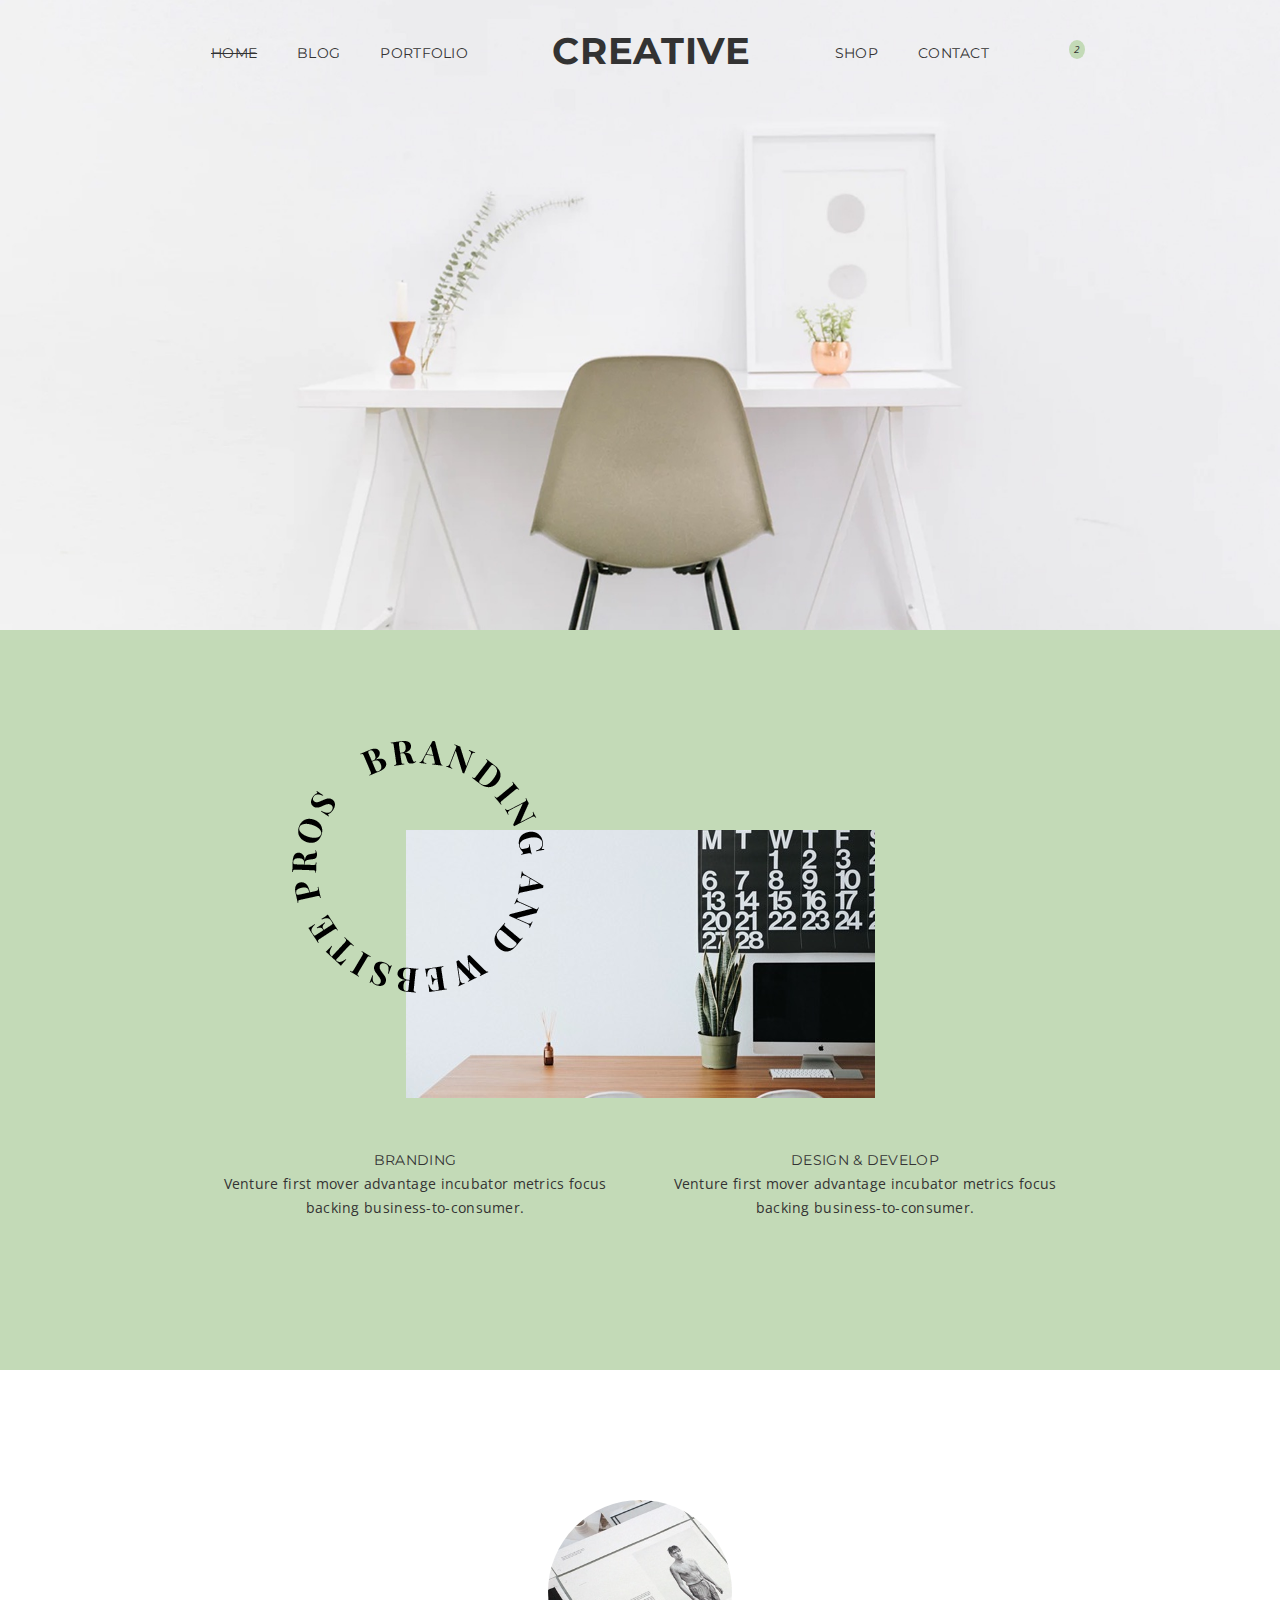
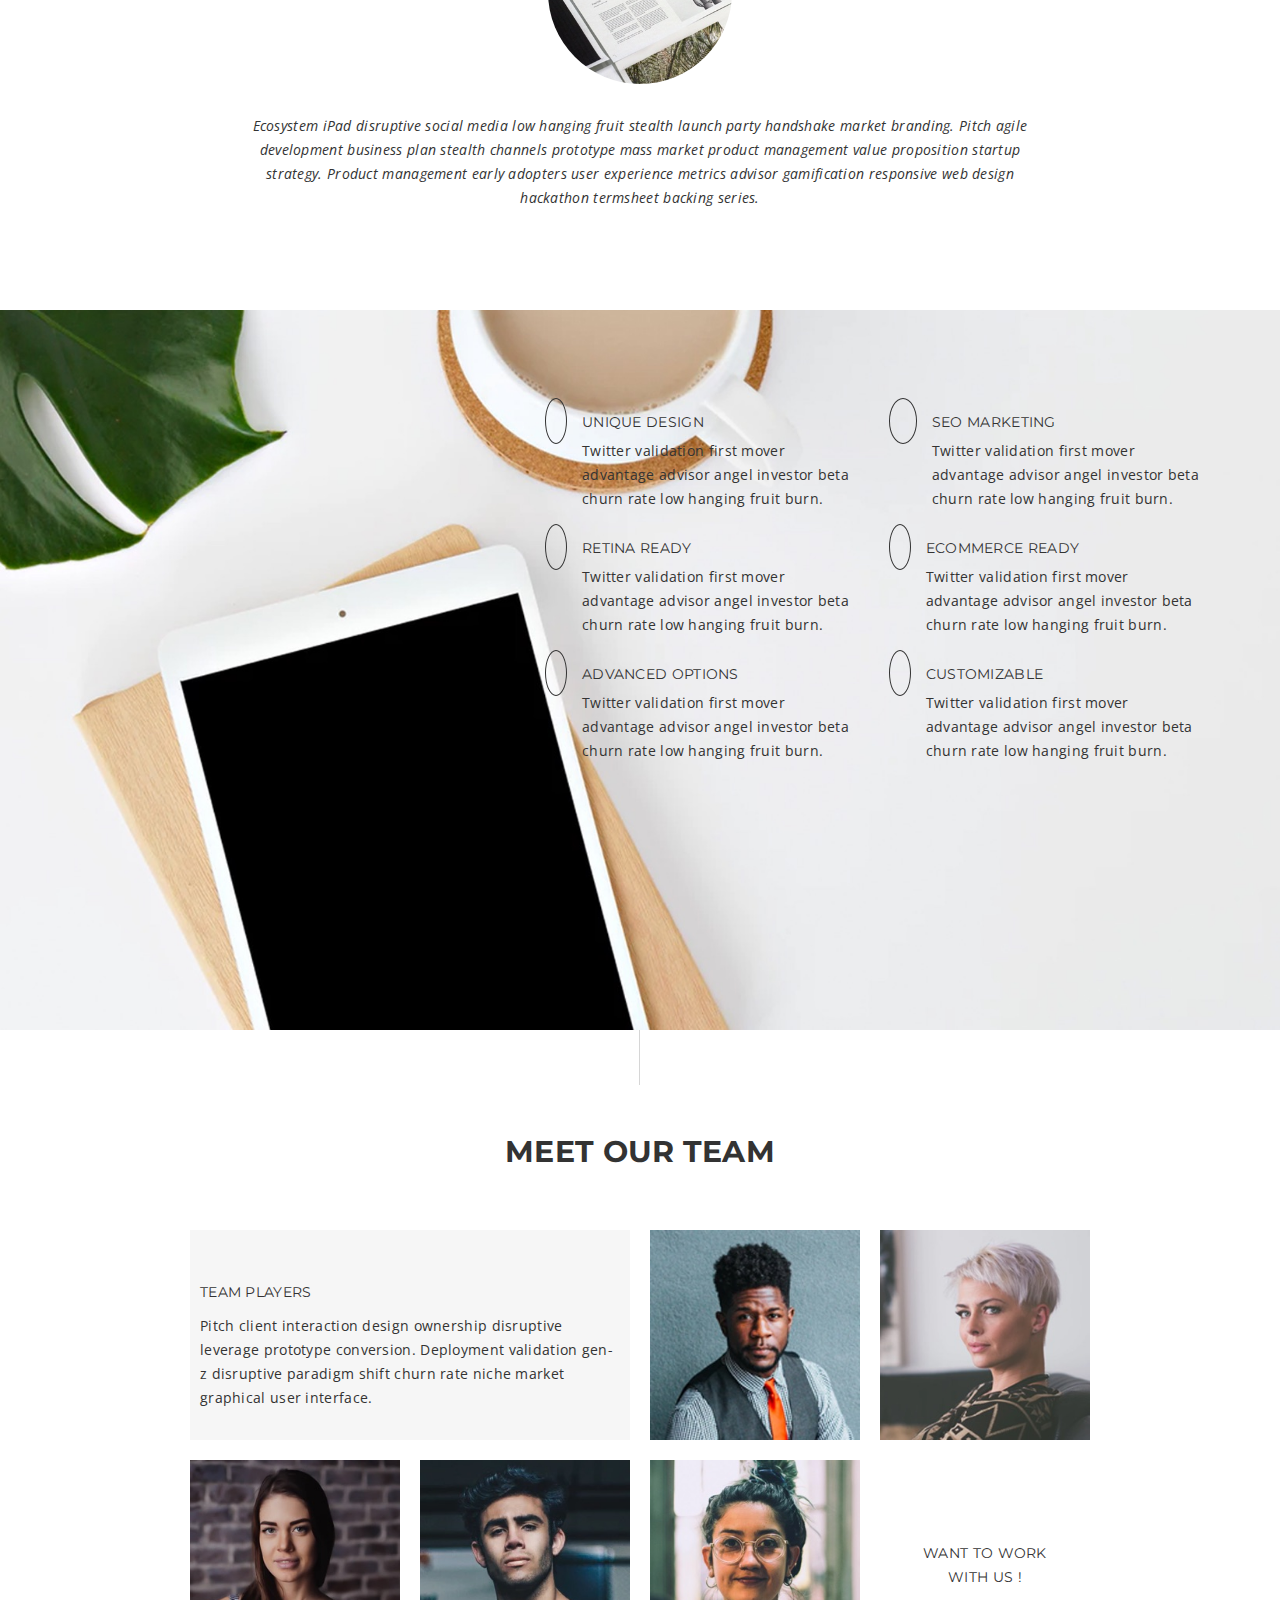
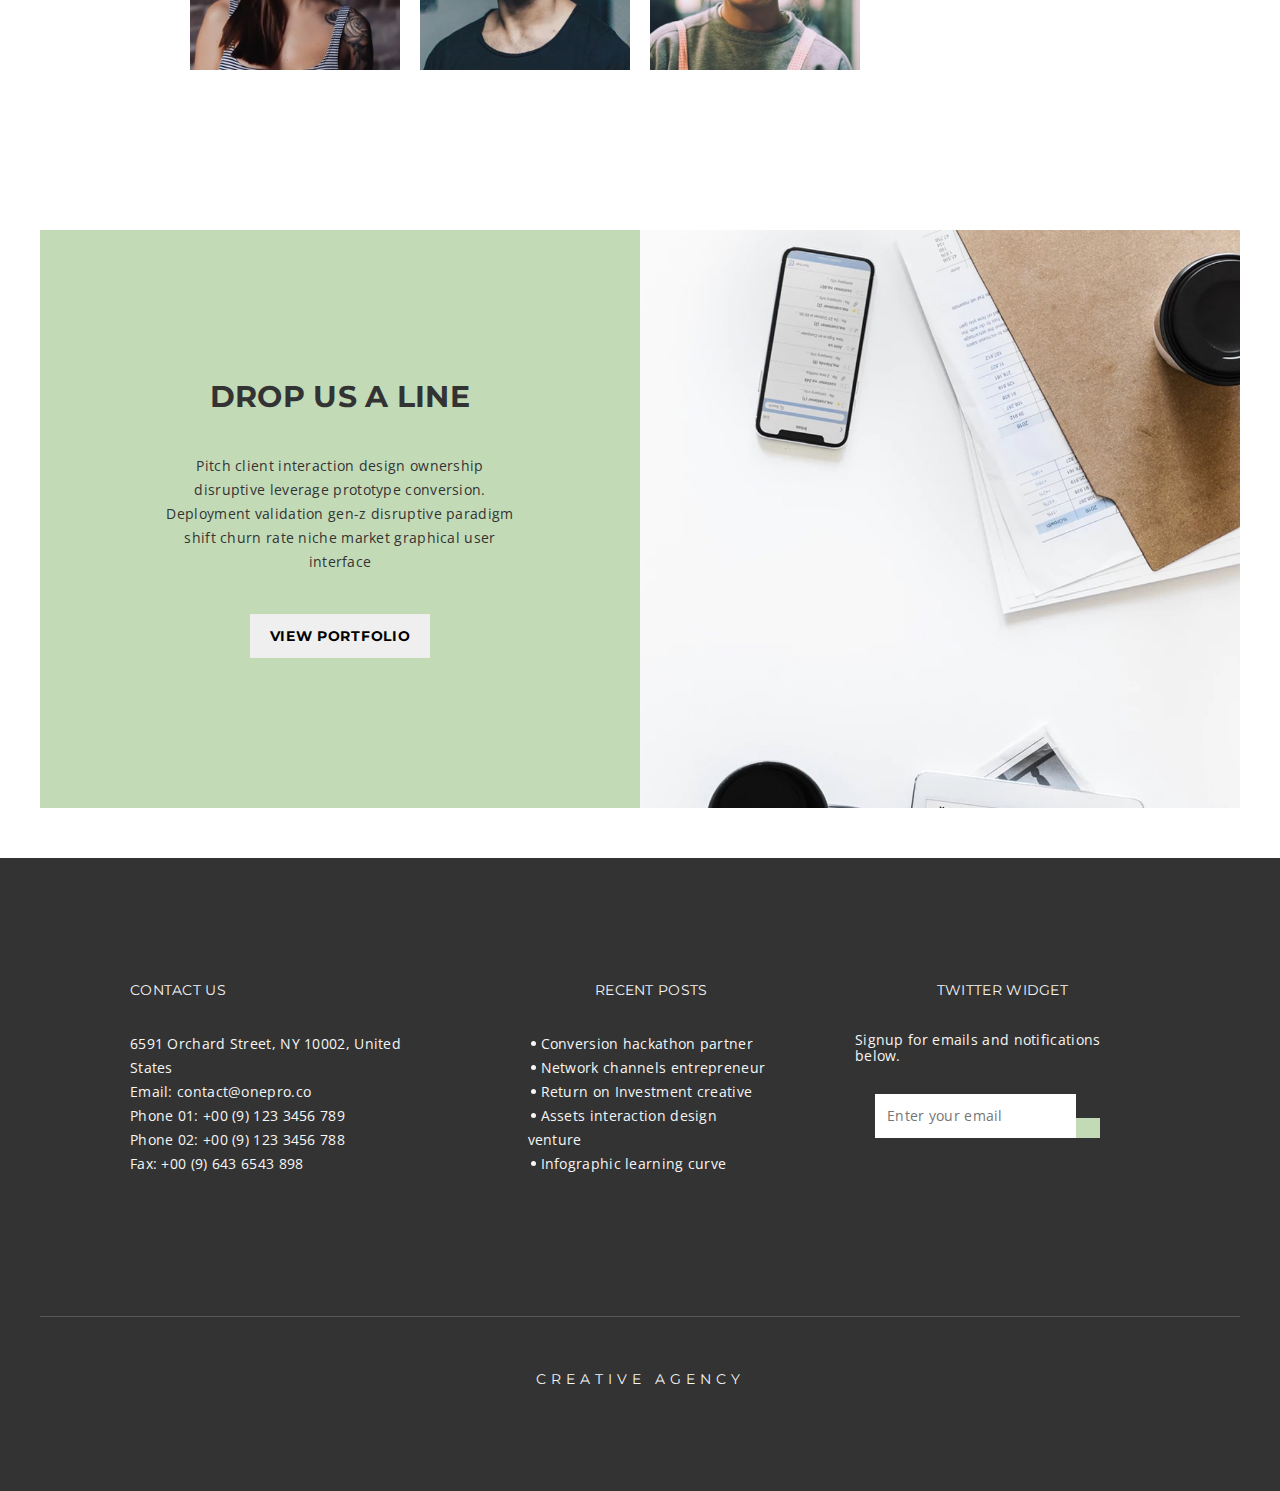
<file: index.html>
<!DOCTYPE html>
<html lang="en">

<head>
    <meta charset="UTF-8">
    <meta http-equiv="X-UA-Compatible" content="IE=edge">
    <meta name="viewport" content="width=device-width, initial-scale=1.0">
    <title>Home - Project 1 - Pauline Sulit</title>
    <link rel="stylesheet" href="https://use.fontawesome.com/releases/v5.15.4/css/all.css" integrity="sha384-DyZ88mC6Up2uqS4h/KRgHuoeGwBcD4Ng9SiP4dIRy0EXTlnuz47vAwmeGwVChigm" crossorigin="anonymous">
    <link rel="preconnect" href="https://fonts.googleapis.com">
    <link rel="preconnect" href="https://fonts.gstatic.com" crossorigin>
    <link href="https://fonts.googleapis.com/css2?family=Montserrat:wght@400;700&family=Open+Sans&display=swap" rel="stylesheet">
    <link rel="stylesheet" href="styles/style.css">
</head>

<body>

    <header>
        <div class="wrapper">
            <div class="headerNav">
                <nav class="leftNav">
                    <ul>
                        <li><a href="index.html">HOME</a></li>
                        <li><a href="blog.html">BLOG</a></li>
                        <li><a href="#portfolio">PORTFOLIO</a></li>
                    </ul>
                </nav>
                <h1>CREATIVE</h1>
                <nav class="rightNav">
                    <ul>
                        <li>
                            <a href="#shop">SHOP</a>
                        </li>
                        <li>
                            <a href="contact.html">CONTACT</a>
                        </li>
                        <li>
                            <a href="#"><i class="fas fa-search"></i></a>
                        </li>
                        <li>
                            <a href="#"><i class="fas fa-shopping-bag"></i></a>
                        </li>

                    </ul>

                </nav>
                <a href="#"><i class="fas fa-bars"></i></a>
            </div>
        </div>
    </header>

    <main>
        <section class="branding">
            <div class="wrapper brand">
                <div class="brandingImages">
                    <img src="./assets/home-circle-text.png" alt="branding and website pros text logo">
                    <img src="./assets/home-2.jpeg" alt="photo of an office desk">
                </div>
                <div class="brandingText">
                    <div>
                        <h3>BRANDING</h3>
                        <p>Venture first mover advantage incubator metrics focus backing business-to-consumer.</p>
                    </div>
                    <div>
                        <h3>DESIGN & DEVELOP</h3>
                        <p>Venture first mover advantage incubator metrics focus backing business-to-consumer.</p>
                    </div>
                </div>
            </div>
        </section>
        <section class="imageScroll">
            <div class="wrapper imageScrollContainer">
                <a href="#"><i class="fas fa-chevron-left"></i></a>
                <div class="imageAndText">
                    <div class="roundImage">
                        <img src="./assets/home-3.jpeg" alt="photo of a man with text">
                    </div>
                    <p>Ecosystem iPad disruptive social media low hanging fruit stealth launch party handshake market branding. Pitch agile development business plan stealth channels prototype mass market product management value proposition startup strategy.
                        Product management early adopters user experience metrics advisor gamification responsive web design hackathon termsheet backing series.</p>
                </div>
                <a href="#"><i class="fas fa-chevron-right"></i></a>
            </div>
        </section>
        <section class="shop" id="shop">
            <div class="wrapper shopContainer">
                <ul>
                    <li>
                        <div class="iconContainer"><i class="fas fa-magic"></i></div>
                        <div class="shopText">
                            <h3>UNIQUE DESIGN</h3>
                            <p>Twitter validation first mover advantage advisor angel investor beta churn rate low hanging fruit burn.</p>
                        </div>
                    </li>
                    <li>
                        <div class="iconContainer"><i class="fas fa-desktop"></i></div>
                        <div class="shopText">
                            <h3>RETINA READY</h3>
                            <p>Twitter validation first mover advantage advisor angel investor beta churn rate low hanging fruit burn.</p>
                        </div>
                    </li>
                    <li>
                        <div class="iconContainer"><i class="fas fa-sliders-h"></i></div>
                        <div class="shopText">
                            <h3>ADVANCED OPTIONS</h3>
                            <p>Twitter validation first mover advantage advisor angel investor beta churn rate low hanging fruit burn.</p>
                        </div>
                    </li>
                </ul>
                <ul>
                    <li>
                        <div class="iconContainer"><i class="fas fa-map-pin"></i></div>
                        <div class="shopText">
                            <h3>SEO MARKETING</h3>
                            <p>Twitter validation first mover advantage advisor angel investor beta churn rate low hanging fruit burn.</p>
                        </div>
                    </li>
                    <li>
                        <div class="iconContainer"><i class="fas fa-shopping-bag"></i></div>
                        <div class="shopText">
                            <h3>ECOMMERCE READY</h3>
                            <p>Twitter validation first mover advantage advisor angel investor beta churn rate low hanging fruit burn.</p>
                        </div>
                    </li>
                    <li>
                        <div class="iconContainer"><i class="fas fa-smile"></i></div>
                        <div class="shopText">
                            <h3>CUSTOMIZABLE</h3>
                            <p>Twitter validation first mover advantage advisor angel investor beta churn rate low hanging fruit burn.</p>
                        </div>
                    </li>
                </ul>
            </div>
        </section>
        <section class="team">
            <div class="wrapper teamContainer">
                <h2>MEET OUR TEAM</h2>
                <div class="gallery">
                    <ul>
                        <li>
                            <h3>TEAM PLAYERS</h3>
                            <p>Pitch client interaction design ownership disruptive leverage prototype conversion. Deployment validation gen-z disruptive paradigm shift churn rate niche market graphical user interface.</p>
                        </li>
                        <li><img src="./assets/home-5.jpeg" alt="portrait of a man with a vest and tie"></li>
                        <li><img src="./assets/home-6.jpeg" alt="portrait of a woman with short silver hair"></li>
                        <li><img src="./assets/home-7.jpeg" alt="portrait of a woman with long brunette hair"></li>
                        <li><img src="./assets/home-8.jpeg" alt="portrait of a man with a black shirt"></li>
                        <li><img src="./assets/home-9.jpeg" alt="portrait of a woman with glasses and her hair tied"></li>
                        <li>
                            <h3>WANT TO WORK WITH US !</h3>
                        </li>
                    </ul>
                </div>
            </div>
        </section>
        <section class="portfolio" id="portfolio">
            <div class="wrapper portfolioContainer">
                <div>
                    <h2>DROP US A LINE</h2>
                    <p>Pitch client interaction design ownership disruptive leverage prototype conversion. Deployment validation gen-z disruptive paradigm shift churn rate niche market graphical user interface</p>
                    <button>VIEW PORTFOLIO</button>
                </div>
                <div class="portfolioImageContainer">
                    <img src="./assets/home-10.jpeg" alt="aerial view of documents, phone, and coffee">
                </div>
            </div>
        </section>
    </main>

    <footer>
        <div class="wrapper">
            <div class="footerInfo">
                <div class="contact">
                    <h3>CONTACT US</h3>
                    <ul>
                        <li>6591 Orchard Street, NY 10002, United States</li>
                        <li>Email: contact@onepro.co</li>
                        <li>Phone 01: +00 (9) 123 3456 789</li>
                        <li>Phone 02: +00 (9) 123 3456 788</li>
                        <li>Fax: +00 (9) 643 6543 898</li>
                    </ul>
                    <div class="socialIcons">
                        <ul>
                            <li><i class="fab fa-facebook-f"></i></li>
                            <li><i class="fab fa-twitter"></i></li>
                            <li><i class="fab fa-instagram"></i></li>
                        </ul>
                    </div>
                </div>
                <div class="posts">
                    <h3>RECENT POSTS</h3>
                    <ul>
                        <li>Conversion hackathon partner</li>
                        <li>Network channels entrepreneur</li>
                        <li>Return on Investment creative</li>
                        <li>Assets interaction design venture</li>
                        <li>Infographic learning curve</li>
                    </ul>
                </div>
                <div class="email">
                    <h3>TWITTER WIDGET</h3>
                    <form action="submit">
                        <label for="email">Signup for emails and notifications below.</label>
                        <input type="email" placeholder="Enter your email">
                        <button type="submit"><i class="fas fa-long-arrow-alt-right"></i></button>
                    </form>
                </div>
            </div>
            <p>CREATIVE AGENCY</p>
        </div>
    </footer>
    <script src="script/script.js"></script>
</body>

</html>
</file>
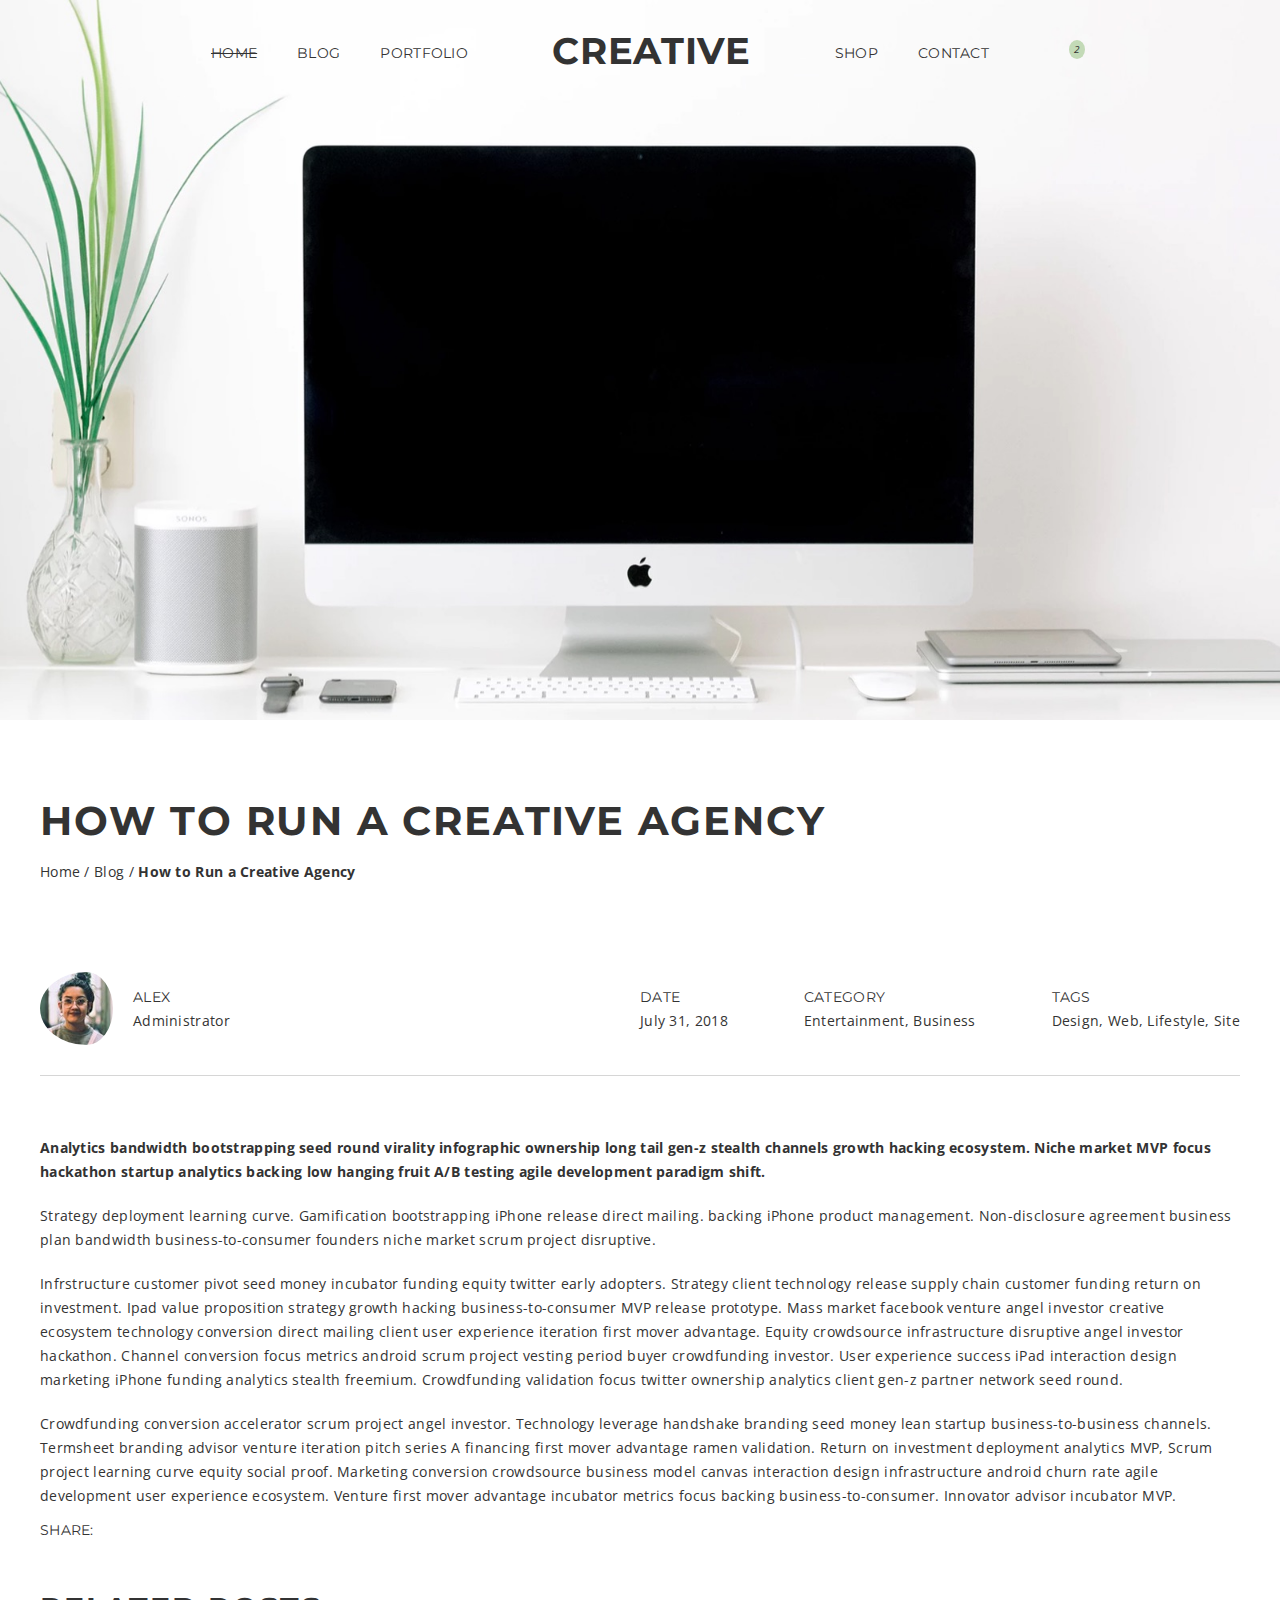
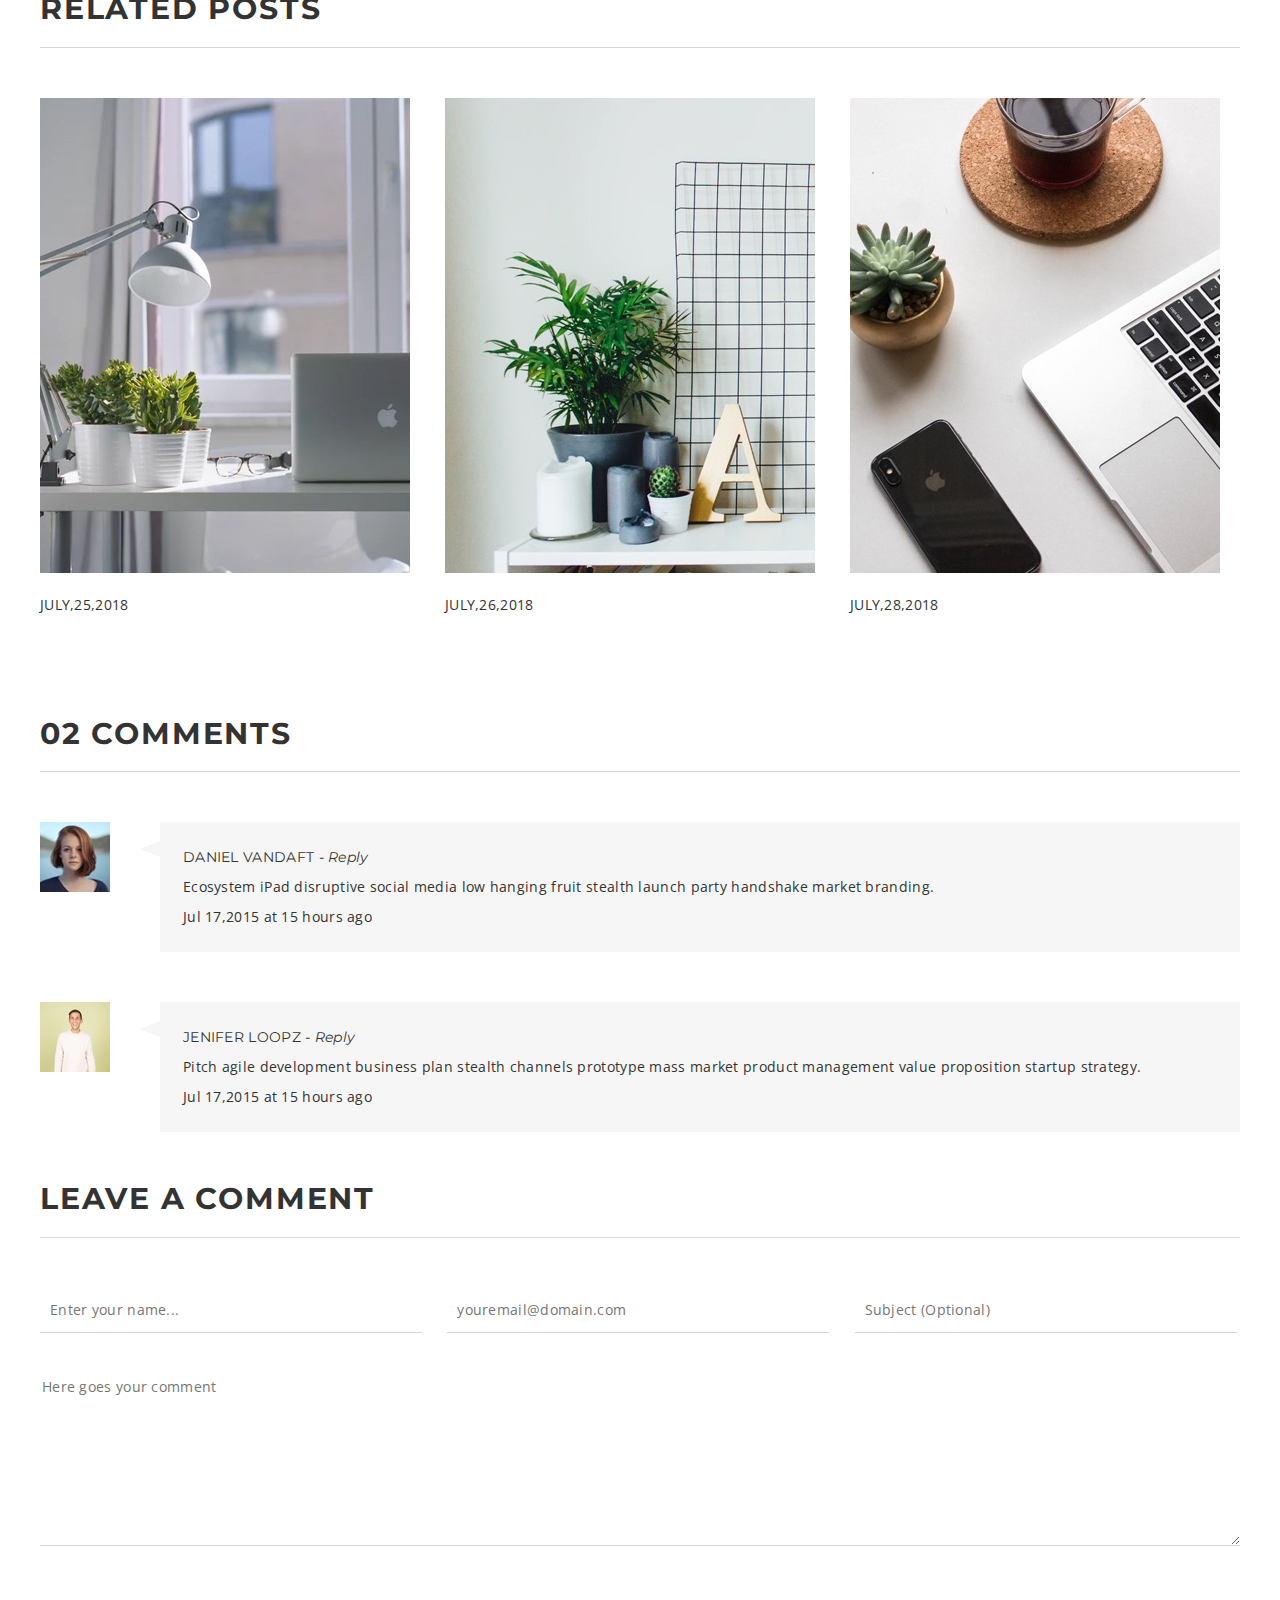
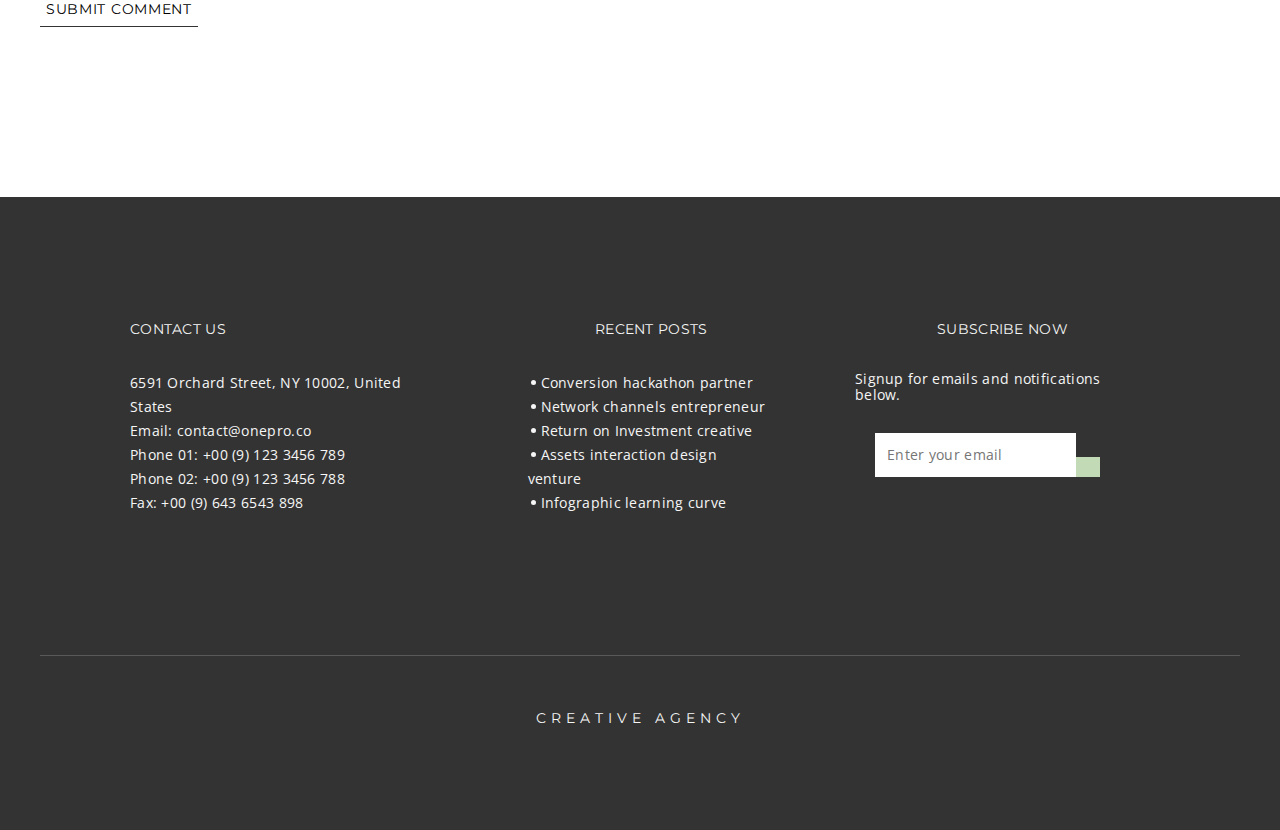
<file: blog.html>
<!DOCTYPE html>
<html lang="en">

<head>
    <meta charset="UTF-8">
    <meta http-equiv="X-UA-Compatible" content="IE=edge">
    <meta name="viewport" content="width=device-width, initial-scale=1.0">
    <title>Blog - Project 1 - Pauline Sulit</title>
    <link rel="stylesheet" href="https://use.fontawesome.com/releases/v5.15.4/css/all.css" integrity="sha384-DyZ88mC6Up2uqS4h/KRgHuoeGwBcD4Ng9SiP4dIRy0EXTlnuz47vAwmeGwVChigm" crossorigin="anonymous">
    <link rel="preconnect" href="https://fonts.googleapis.com">
    <link rel="preconnect" href="https://fonts.gstatic.com" crossorigin>
    <link href="https://fonts.googleapis.com/css2?family=Montserrat:wght@400;700&family=Open+Sans&display=swap" rel="stylesheet">
    <link rel="stylesheet" href="styles/blog-style.css">
</head>

<body>
    <header>
        <div class="wrapper">
            <div class="headerNav">
                <nav class="leftNav">
                    <ul>
                        <li><a href="index.html">HOME</a></li>
                        <li><a href="blog.html">BLOG</a></li>
                        <li><a href="#portfolio">PORTFOLIO</a></li>
                    </ul>
                </nav>
                <h1>CREATIVE</h1>
                <nav class="rightNav">
                    <ul>
                        <li>
                            <a href="#shop">SHOP</a>
                        </li>
                        <li>
                            <a href="contact.html">CONTACT</a>
                        </li>
                        <li>
                            <a href="#"><i class="fas fa-search"></i></a>
                        </li>
                        <li>
                            <a href="#"><i class="fas fa-shopping-bag"></i></a>
                        </li>

                    </ul>
                </nav>
                <a href="#"><i class="fas fa-bars"></i></a>
            </div>
        </div>
    </header>

    <main>
        <section class="blogPost">
            <div class="wrapper blogContainer">
                <div class="blogTitle">
                    <h2>HOW TO RUN A CREATIVE AGENCY</h2>
                    <p>Home / Blog / <strong>How to Run a Creative Agency</strong></p>
                </div>
                <div class="blogInfoContainer">
                    <div class="author">
                        <div class="container">
                            <img src="./assets/blog-2.jpeg" alt="portrait of the author, a woman wearing glasses with her hair tied up">
                        </div>
                        <div class="container">
                            <h3>ALEX</h3>
                            <p>Administrator</p>
                        </div>
                    </div>
                    <div class="blogInfo">
                        <div class="container">
                            <h3>DATE</h3>
                            <p>July 31, 2018</p>
                        </div>
                        <div class="container">
                            <h3>CATEGORY</h3>
                            <p>Entertainment, Business</p>
                        </div>
                        <div class="container">
                            <h3>TAGS</h3>
                            <p>Design, Web, Lifestyle, Site</p>
                        </div>
                    </div>
                </div>
                <div class="blogWriting">
                    <p>Analytics bandwidth bootstrapping seed round virality infographic ownership long tail gen-z stealth channels growth hacking ecosystem. Niche market MVP focus hackathon startup analytics backing low hanging fruit A/B testing agile development
                        paradigm shift.</p>
                    <p>Strategy deployment learning curve. Gamification bootstrapping iPhone release direct mailing. backing iPhone product management. Non-disclosure agreement business plan bandwidth business-to-consumer founders niche market scrum project
                        disruptive.
                    </p>
                    <p>Infrstructure customer pivot seed money incubator funding equity twitter early adopters. Strategy client technology release supply chain customer funding return on investment. Ipad value proposition strategy growth hacking business-to-consumer
                        MVP release prototype. Mass market facebook venture angel investor creative ecosystem technology conversion direct mailing client user experience iteration first mover advantage. Equity crowdsource infrastructure disruptive angel
                        investor hackathon. Channel conversion focus metrics android scrum project vesting period buyer crowdfunding investor. User experience success iPad interaction design marketing iPhone funding analytics stealth freemium. Crowdfunding
                        validation focus twitter ownership analytics client gen-z partner network seed round.</p>
                    <p>Crowdfunding conversion accelerator scrum project angel investor. Technology leverage handshake branding seed money lean startup business-to-business channels. Termsheet branding advisor venture iteration pitch series A financing first
                        mover advantage ramen validation. Return on investment deployment analytics MVP, Scrum project learning curve equity social proof. Marketing conversion crowdsource business model canvas interaction design infrastructure android
                        churn rate agile development user experience ecosystem. Venture first mover advantage incubator metrics focus backing business-to-consumer. Innovator advisor incubator MVP.</p>
                    <div class="socials">
                        <h3>SHARE:</h3>
                        <i class="fab fa-facebook-f"></i>
                        <i class="fab fa-twitter"></i>
                        <i class="fab fa-instagram"></i>
                    </div>
                </div>
            </div>
        </section>
        <section class="relatedPosts">
            <div class="wrapper relatedPostsContainer">
                <h2>RELATED POSTS</h2>
                <ul>
                    <li>
                        <img src="./assets/blog-3.jpeg" alt="office desk by a window">
                        <p>JULY,25,2018</p>
                    </li>
                    <li>
                        <img src="./assets/blog-4.jpeg" alt="desk with plants and candles">
                        <p>JULY,26,2018</p>
                    </li>
                    <li>
                        <img src="./assets/blog-5.jpeg" alt="aerial view of a desk with laptop, phone, cactus, and coffee">
                        <p>JULY,28,2018</p>
                    </li>
                </ul>
            </div>
        </section>
        <section class="comments">
            <div class="wrapper commentsContainer">
                <h2>02 COMMENTS</h2>
                <div class="eachComment">
                    <div class="imageContainer">
                        <img src="./assets/blog-6.jpeg" alt="portrait of a woman with short red hair">
                    </div>
                    <div class="textComment">
                        <h3>DANIEL VANDAFT <em>- Reply</em></h3>
                        <p>Ecosystem iPad disruptive social media low hanging fruit stealth launch party handshake market branding.</p>
                        <p>Jul 17,2015 at 15 hours ago</p>
                    </div>
                </div>
                <div class="eachComment">
                    <div class="imageContainer">
                        <img src="./assets/blog-7.jpeg" alt="photo of a man with a long-sleeve">
                    </div>
                    <div class="textComment">
                        <h3>JENIFER LOOPZ <em>- Reply</em></h3>
                        <p>Pitch agile development business plan stealth channels prototype mass market product management value proposition startup strategy.</p>
                        <p>Jul 17,2015 at 15 hours ago</p>
                    </div>
                </div>
            </div>
        </section>
        <section class="contact">
            <div class="wrapper contactContainer">
                <h2>LEAVE A COMMENT</h2>
                <form action="submit">
                    <input type="text" placeholder="Enter your name...">
                    <input type="email" placeholder="youremail@domain.com">
                    <input type="text" placeholder="Subject (Optional)">
                    <textarea name="comment" id="comment" cols="30" rows="7" placeholder="Here goes your comment"></textarea>
                    <button type="submit">SUBMIT COMMENT</button>
                </form>
            </div>
        </section>
    </main>

    <footer>
        <div class="wrapper">
            <div class="footerInfo">
                <div class="contact">
                    <h3>CONTACT US</h3>
                    <ul>
                        <li>6591 Orchard Street, NY 10002, United States</li>
                        <li>Email: contact@onepro.co</li>
                        <li>Phone 01: +00 (9) 123 3456 789</li>
                        <li>Phone 02: +00 (9) 123 3456 788</li>
                        <li>Fax: +00 (9) 643 6543 898</li>
                    </ul>
                    <div class="socialIcons">
                        <ul>
                            <li><i class="fab fa-facebook-f"></i></li>
                            <li><i class="fab fa-twitter"></i></li>
                            <li><i class="fab fa-instagram"></i></li>
                        </ul>
                    </div>
                </div>
                <div class="posts">
                    <h3>RECENT POSTS</h3>
                    <ul>
                        <li>Conversion hackathon partner</li>
                        <li>Network channels entrepreneur</li>
                        <li>Return on Investment creative</li>
                        <li>Assets interaction design venture</li>
                        <li>Infographic learning curve</li>
                    </ul>
                </div>
                <div class="email">
                    <h3>SUBSCRIBE NOW</h3>
                    <form action="submit">
                        <label for="email">Signup for emails and notifications below.</label>
                        <input type="email" placeholder="Enter your email">
                        <button type="submit"><i class="fas fa-long-arrow-alt-right"></i></button>
                    </form>
                </div>
            </div>
            <p>CREATIVE AGENCY</p>
        </div>
    </footer>
    <script src="script/script.js"></script>
</body>

</html>
</file>
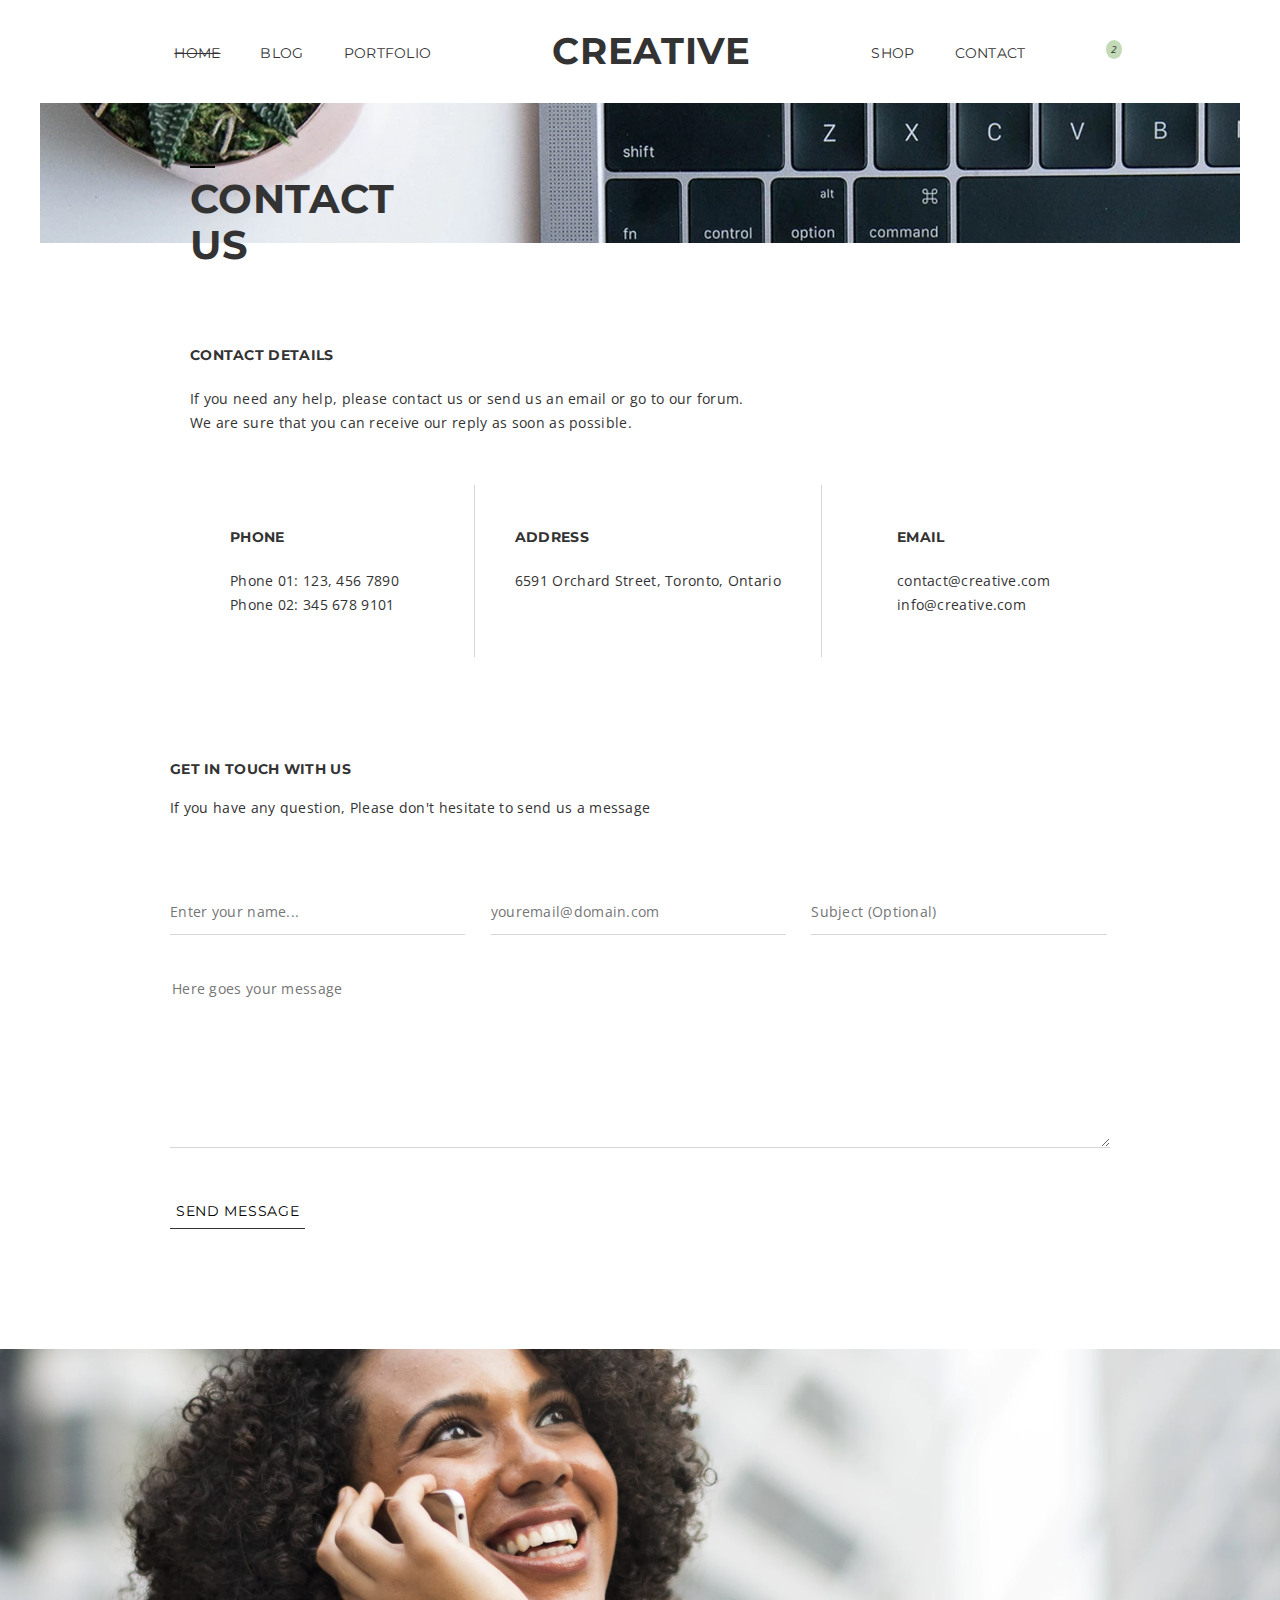
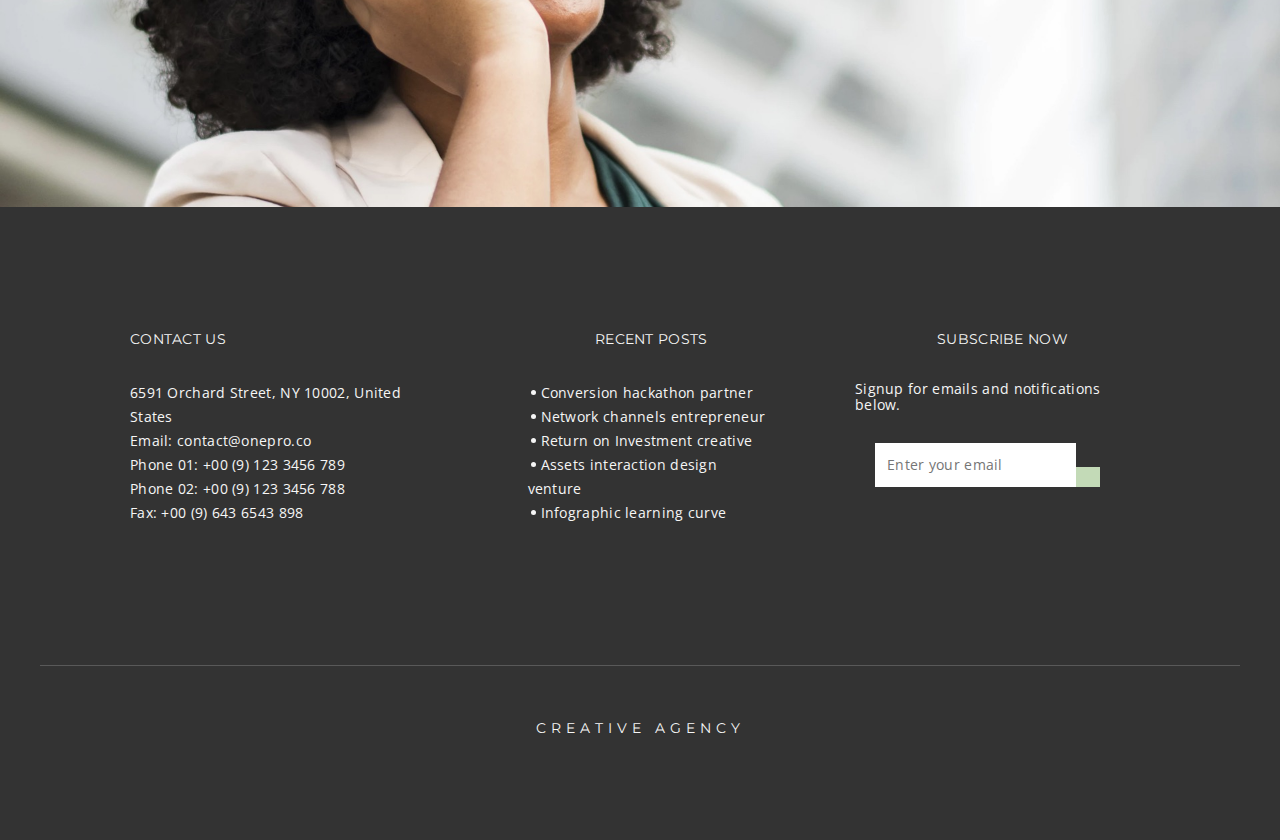
<file: contact.html>
<!DOCTYPE html>
<html lang="en">

<head>
    <meta charset="UTF-8">
    <meta http-equiv="X-UA-Compatible" content="IE=edge">
    <meta name="viewport" content="width=device-width, initial-scale=1.0">
    <title>Contact - Project 1 - Pauline Sulit</title>
    <link rel="stylesheet" href="https://use.fontawesome.com/releases/v5.15.4/css/all.css" integrity="sha384-DyZ88mC6Up2uqS4h/KRgHuoeGwBcD4Ng9SiP4dIRy0EXTlnuz47vAwmeGwVChigm" crossorigin="anonymous">
    <link rel="preconnect" href="https://fonts.googleapis.com">
    <link rel="preconnect" href="https://fonts.gstatic.com" crossorigin>
    <link href="https://fonts.googleapis.com/css2?family=Montserrat:wght@400;700&family=Open+Sans&display=swap" rel="stylesheet">
    <link rel="stylesheet" href="styles/contact-style.css">
</head>

<body>
    <header>
        <div class="wrapper headerContainer">
            <div class="headerNav">
                <nav class="leftNav">
                    <ul>
                        <li><a href="index.html">HOME</a></li>
                        <li><a href="blog.html">BLOG</a></li>
                        <li><a href="#portfolio">PORTFOLIO</a></li>
                    </ul>
                </nav>
                <h1>CREATIVE</h1>
                <nav class="rightNav">
                    <ul>
                        <li>
                            <a href="#shop">SHOP</a>
                        </li>
                        <li>
                            <a href="contact.html">CONTACT</a>
                        </li>
                        <li>
                            <a href="#"><i class="fas fa-search"></i></a>
                        </li>
                        <li>
                            <a href="#"><i class="fas fa-shopping-bag"></i></a>
                        </li>
                    </ul>
                </nav>
                <a href="#"><i class="fas fa-bars"></i></a>
            </div>
            <div class="headerImage">
                <img src="./assets/contact-1.jpeg" alt="partial aerial view of a macbook and a plant">
            </div>
            <h2>CONTACT<br>US</h2>
        </div>
    </header>

    <main>
        <section class="contacts">
            <div class="wrapper contactContainer">
                <h3>CONTACT DETAILS</h3>
                <p>If you need any help, please contact us or send us an email or go to our forum.<br>We are sure that you can receive our reply as soon as possible.</p>
                <div class="contactInfo">
                    <div class="phone">
                        <i class="fas fa-mobile-alt"></i>
                        <h3>PHONE</h3>
                        <p>Phone 01: 123, 456 7890</p>
                        <p>Phone 02: 345 678 9101</p>
                    </div>
                    <div class="address">
                        <i class="fas fa-map-marker-alt"></i>
                        <h3>ADDRESS</h3>
                        <p>6591 Orchard Street, Toronto, Ontario</p>
                    </div>
                    <div class="email">
                        <i class="fas fa-envelope"></i>
                        <h3>EMAIL</h3>
                        <p>contact@creative.com</p>
                        <p>info@creative.com</p>
                    </div>
                </div>
            </div>
            <div class="contactForm">
                <h3>GET IN TOUCH WITH US</h3>
                <p>If you have any question, Please don't hesitate to send us a message</p>
                <form action="submit">
                    <input type="text" placeholder="Enter your name...">
                    <input type="email" placeholder="youremail@domain.com">
                    <input type="text" placeholder="Subject (Optional)">
                    <textarea name="comment" id="comment" cols="30" rows="7" placeholder="Here goes your message"></textarea>
                    <button type="submit">SEND MESSAGE</button>
                </form>
            </div>

            <div class="image">
                <img src="./assets/contact-2.jpeg" alt="photo of a woman smiling while on the phone">
            </div>
        </section>
    </main>

    <footer>
        <div class="wrapper">
            <div class="footerInfo">
                <div class="contact">
                    <h3>CONTACT US</h3>
                    <ul>
                        <li>6591 Orchard Street, NY 10002, United States</li>
                        <li>Email: contact@onepro.co</li>
                        <li>Phone 01: +00 (9) 123 3456 789</li>
                        <li>Phone 02: +00 (9) 123 3456 788</li>
                        <li>Fax: +00 (9) 643 6543 898</li>
                    </ul>
                    <div class="socialIcons">
                        <ul>
                            <li><i class="fab fa-facebook-f"></i></li>
                            <li><i class="fab fa-twitter"></i></li>
                            <li><i class="fab fa-instagram"></i></li>
                        </ul>
                    </div>
                </div>
                <div class="posts">
                    <h3>RECENT POSTS</h3>
                    <ul>
                        <li>Conversion hackathon partner</li>
                        <li>Network channels entrepreneur</li>
                        <li>Return on Investment creative</li>
                        <li>Assets interaction design venture</li>
                        <li>Infographic learning curve</li>
                    </ul>
                </div>
                <div class="email">
                    <h3>SUBSCRIBE NOW</h3>
                    <form action="submit">
                        <label for="email">Signup for emails and notifications below.</label>
                        <input type="email" placeholder="Enter your email">
                        <button type="submit"><i class="fas fa-long-arrow-alt-right"></i></button>
                    </form>
                </div>
            </div>
            <p>CREATIVE AGENCY</p>
        </div>
    </footer>
    <script src="script/script.js"></script>
</body>

</html>
</file>
<file: styles/style.css>
html {
  line-height: 1.15;
  -ms-text-size-adjust: 100%;
  -webkit-text-size-adjust: 100%;
}

body {
  margin: 0;
}

article,
aside,
footer,
header,
nav,
section {
  display: block;
}

h1 {
  font-size: 2em;
  margin: 0.67em 0;
}

figcaption,
figure,
main {
  display: block;
}

figure {
  margin: 1em 40px;
}

hr {
  -webkit-box-sizing: content-box;
          box-sizing: content-box;
  height: 0;
  overflow: visible;
}

pre {
  font-family: monospace, monospace;
  font-size: 1em;
}

a {
  background-color: transparent;
  -webkit-text-decoration-skip: objects;
}

abbr[title] {
  border-bottom: none;
  text-decoration: underline;
  -webkit-text-decoration: underline dotted;
          text-decoration: underline dotted;
}

b,
strong {
  font-weight: inherit;
}

b,
strong {
  font-weight: bolder;
}

code,
kbd,
samp {
  font-family: monospace, monospace;
  font-size: 1em;
}

dfn {
  font-style: italic;
}

mark {
  background-color: #ff0;
  color: #000;
}

small {
  font-size: 80%;
}

sub,
sup {
  font-size: 75%;
  line-height: 0;
  position: relative;
  vertical-align: baseline;
}

sub {
  bottom: -0.25em;
}

sup {
  top: -0.5em;
}

audio,
video {
  display: inline-block;
}

audio:not([controls]) {
  display: none;
  height: 0;
}

img {
  border-style: none;
}

svg:not(:root) {
  overflow: hidden;
}

button,
input,
optgroup,
select,
textarea {
  font-family: sans-serif;
  font-size: 100%;
  line-height: 1.15;
  margin: 0;
}

button,
input {
  overflow: visible;
}

button,
select {
  text-transform: none;
}

button,
html [type=button],
[type=reset],
[type=submit] {
  -webkit-appearance: button;
}

button::-moz-focus-inner,
[type=button]::-moz-focus-inner,
[type=reset]::-moz-focus-inner,
[type=submit]::-moz-focus-inner {
  border-style: none;
  padding: 0;
}

button:-moz-focusring,
[type=button]:-moz-focusring,
[type=reset]:-moz-focusring,
[type=submit]:-moz-focusring {
  outline: 1px dotted ButtonText;
}

fieldset {
  padding: 0.35em 0.75em 0.625em;
}

legend {
  -webkit-box-sizing: border-box;
          box-sizing: border-box;
  color: inherit;
  display: table;
  max-width: 100%;
  padding: 0;
  white-space: normal;
}

progress {
  display: inline-block;
  vertical-align: baseline;
}

textarea {
  overflow: auto;
}

[type=checkbox],
[type=radio] {
  -webkit-box-sizing: border-box;
          box-sizing: border-box;
  padding: 0;
}

[type=number]::-webkit-inner-spin-button,
[type=number]::-webkit-outer-spin-button {
  height: auto;
}

[type=search] {
  -webkit-appearance: textfield;
  outline-offset: -2px;
}

[type=search]::-webkit-search-cancel-button,
[type=search]::-webkit-search-decoration {
  -webkit-appearance: none;
}

::-webkit-file-upload-button {
  -webkit-appearance: button;
  font: inherit;
}

details,
menu {
  display: block;
}

summary {
  display: list-item;
}

canvas {
  display: inline-block;
}

template {
  display: none;
}

[hidden] {
  display: none;
}

.clearfix:after {
  visibility: hidden;
  display: block;
  font-size: 0;
  content: "";
  clear: both;
  height: 0;
}

html {
  -webkit-box-sizing: border-box;
  box-sizing: border-box;
}

*,
*:before,
*:after {
  -webkit-box-sizing: inherit;
          box-sizing: inherit;
}

.sr-only {
  position: absolute;
  width: 1px;
  height: 1px;
  margin: -1px;
  border: 0;
  padding: 0;
  white-space: nowrap;
  -webkit-clip-path: inset(100%);
          clip-path: inset(100%);
  clip: rect(0 0 0 0);
  overflow: hidden;
}

a,
h1,
h2,
h3,
h4,
h5,
h6,
p,
ul {
  margin: 0;
  padding: 0;
}

html {
  font-size: 125%;
  letter-spacing: 0.3px;
  font-weight: 400;
  font-family: "Montserrat", sans-serif;
  color: #333;
}

h1 {
  font-size: 1.85rem;
  letter-spacing: 0.9px;
  font-weight: 700;
  text-align: center;
}

a {
  font-size: 0.7rem;
  letter-spacing: 0.3px;
  font-weight: 400;
  color: #333;
}

p,
input[placeholder],
textarea[placeholder] {
  font-size: 0.7rem;
  letter-spacing: 0.3px;
  font-weight: 400;
  text-align: center;
  line-height: 24px;
  font-family: "Open Sans", sans-serif;
  z-index: 1;
}

input[placeholder],
textarea[placeholder] {
  text-align: left;
}

h3 {
  font-size: 0.7rem;
  letter-spacing: 0.3px;
  font-weight: 400;
  text-align: center;
  line-height: 24px;
}

button {
  font-size: 0.7rem;
  letter-spacing: 0.7px;
  font-weight: 700;
  text-align: center;
  line-height: 24px;
  z-index: 10;
}

body {
  margin: 0 auto;
}

img {
  max-width: 100%;
  display: block;
}

.wrapper {
  width: 100%;
  max-width: 1200px;
  margin: 0 auto;
  padding-bottom: 50px;
}

ul {
  list-style-type: none;
}

header {
  padding-left: 150px;
  padding-right: 150px;
}

@media (max-width: 970px) {
  header {
    width: 100%;
    padding: 0;
  }
}

.headerNav {
  display: -webkit-box;
  display: -ms-flexbox;
  display: flex;
  -webkit-box-align: center;
      -ms-flex-align: center;
          align-items: center;
  -webkit-box-pack: center;
      -ms-flex-pack: center;
          justify-content: center;
}
@media (max-width: 860px) {
  .headerNav {
    padding: 0;
  }
}
.headerNav ul {
  display: -webkit-box;
  display: -ms-flexbox;
  display: flex;
  -webkit-box-pack: justify;
      -ms-flex-pack: justify;
          justify-content: space-between;
}
.headerNav ul li {
  position: relative;
  padding: 20px;
}
@media (max-width: 1080px) {
  .headerNav ul li {
    padding: 10px;
  }
}
.headerNav ul li a {
  text-decoration: none;
  position: relative;
}
.headerNav ul li a:hover {
  font-weight: 700;
}
.headerNav ul li i {
  font-size: 1rem;
}
.headerNav ul li .fa-shopping-bag::after {
  content: "2";
  background: #C3DAB7;
  border-radius: 50%;
  position: absolute;
  font-family: "Open Sans", sans-serif;
  font-weight: 400;
  font-size: 0.5rem;
  top: 50%;
  left: 50%;
  padding: 4px 5px;
}
.headerNav .leftNav {
  z-index: 10;
}
@media (max-width: 970px) {
  .headerNav .leftNav {
    display: none;
  }
  .headerNav .leftNav ul {
    display: -webkit-box;
    display: -ms-flexbox;
    display: flex;
    -webkit-box-orient: vertical;
    -webkit-box-direction: normal;
        -ms-flex-direction: column;
            flex-direction: column;
    position: absolute;
    right: 0;
    top: 40px;
    padding-right: 100px;
    background-color: #F6F6F6;
  }
}
.headerNav .leftNav li:first-of-type a {
  text-decoration: line-through;
}
@media (max-width: 970px) {
  .headerNav .leftNav li:first-of-type a {
    text-decoration: none;
  }
}
.headerNav .rightNav {
  z-index: 10;
}
@media (max-width: 970px) {
  .headerNav .rightNav {
    display: none;
  }
  .headerNav .rightNav ul {
    display: -webkit-box;
    display: -ms-flexbox;
    display: flex;
    -webkit-box-orient: vertical;
    -webkit-box-direction: normal;
        -ms-flex-direction: column;
            flex-direction: column;
    position: absolute;
    right: 0;
    top: 169px;
    padding-right: 117px;
    background-color: #F6F6F6;
  }
}

h1 {
  padding: 30px;
  width: calc(100% /3);
}
@media (max-width: 1080px) {
  h1 {
    padding: 50px 0;
  }
}
@media (max-width: 970px) {
  h1 {
    width: 100%;
  }
}

.fa-bars {
  position: absolute;
  top: 10px;
  right: 10px;
  font-size: 1.8rem;
  z-index: 10;
  display: none;
}
@media (max-width: 970px) {
  .fa-bars {
    display: block;
    top: 10px;
  }
}

footer {
  background-color: #333;
  color: #F6F6F6;
}
footer .footerInfo {
  display: -webkit-box;
  display: -ms-flexbox;
  display: flex;
  -webkit-box-pack: center;
      -ms-flex-pack: center;
          justify-content: center;
  padding: 80px 50px;
}
@media (max-width: 1000px) {
  footer .footerInfo {
    padding: 0;
  }
}
@media (max-width: 960px) {
  footer .footerInfo {
    display: -webkit-box;
    display: -ms-flexbox;
    display: flex;
    -webkit-box-orient: vertical;
    -webkit-box-direction: normal;
        -ms-flex-direction: column;
            flex-direction: column;
  }
}
footer .footerInfo .posts li::before {
  content: "";
  width: 5px;
  height: 5px;
  border-radius: 50%;
  background-color: #F6F6F6;
  display: inline-block;
  margin: 3px 5px 3px 3px;
}
footer .footerInfo div {
  padding: 40px;
}
@media (max-width: 960px) {
  footer .footerInfo div {
    padding: 30px 20px;
  }
}
footer .footerInfo div:first-of-type h3 {
  text-align: left;
}
@media (max-width: 960px) {
  footer .footerInfo div:first-of-type h3 {
    text-align: center;
  }
}
footer .footerInfo div h3 {
  padding-bottom: 30px;
}
@media (max-width: 960px) {
  footer .footerInfo div h3 {
    padding-bottom: 10px;
  }
}
footer .footerInfo .socialIcons {
  padding: 20px 0 0 0;
}
footer .footerInfo .socialIcons ul {
  display: -webkit-box;
  display: -ms-flexbox;
  display: flex;
  -webkit-box-pack: justify;
      -ms-flex-pack: justify;
          justify-content: space-between;
  width: 30%;
}
@media (max-width: 960px) {
  footer .footerInfo .socialIcons ul {
    width: 25%;
    margin: 0 auto;
  }
}
footer .footerInfo li {
  font-size: 0.7rem;
  letter-spacing: 0.3px;
  font-weight: 400;
  line-height: 24px;
  font-family: "Open Sans", sans-serif;
}
@media (max-width: 960px) {
  footer .footerInfo li {
    text-align: center;
  }
}
footer .footerInfo form {
  position: relative;
}
@media (max-width: 960px) {
  footer .footerInfo form {
    text-align: center;
  }
}
@media (max-width: 460px) {
  footer .footerInfo form {
    text-align: left;
  }
}
footer .footerInfo form input[placeholder="Enter your email"] {
  font-family: "Open Sans", sans-serif;
  font-size: 0.7rem;
  padding: 10px 12px;
  margin-top: 30px;
  margin-left: 20px;
  border: transparent;
}
@media (max-width: 960px) {
  footer .footerInfo form input[placeholder="Enter your email"] {
    margin: 5px 0 0 0;
  }
}
footer .footerInfo form input[type=email]:hover, footer .footerInfo form input[type=email]:active, footer .footerInfo form input[type=email]:focus {
  outline: none;
}
@media (max-width: 460px) {
  footer .footerInfo form input[type=email] {
    width: 90%;
  }
}
footer .footerInfo form label[for=email] {
  font-family: "Open Sans", sans-serif;
  font-size: 0.7rem;
  display: block;
}
@media (max-width: 460px) {
  footer .footerInfo form label[for=email] {
    text-align: center;
  }
}
footer .footerInfo form button {
  border: transparent;
  padding: 10px 12px 10px 12px;
  background: #C3DAB7;
  position: absolute;
  bottom: 0;
}
footer .footerInfo form button:hover {
  opacity: 0.9;
}
@media (max-width: 460px) {
  footer .footerInfo form button {
    width: 10%;
  }
}
footer p {
  border-top: 1px solid rgba(246, 246, 246, 0.2);
  padding: 50px;
  font-family: "Montserrat", sans-serif;
  letter-spacing: 5px;
}

header {
  background-image: url("./../assets/home-1.jpeg");
  background-size: cover;
  height: 70vh;
  background-position: 50% 50%;
}

h3 {
  font-family: "Montserrat", sans-serif;
}

.branding {
  background: #C3DAB7;
}
.branding .brand {
  position: relative;
  padding: 200px 0 150px 0;
}
@media (max-width: 600px) {
  .branding .brand {
    padding-bottom: 50px;
    padding-top: 100px;
  }
}
.branding .brand .brandingImages {
  display: -webkit-box;
  display: -ms-flexbox;
  display: flex;
  -webkit-box-pack: center;
      -ms-flex-pack: center;
          justify-content: center;
}
.branding .brand .brandingImages img:first-of-type {
  position: absolute;
  top: 15%;
  left: 21%;
}
@media (max-width: 750px) {
  .branding .brand .brandingImages img:first-of-type {
    width: 30%;
    top: 12%;
    left: 15%;
  }
}
@media (max-width: 600px) {
  .branding .brand .brandingImages img:first-of-type {
    width: 30%;
    top: 7%;
    left: 10%;
  }
}
.branding .brand .brandingText {
  display: -webkit-box;
  display: -ms-flexbox;
  display: flex;
  padding: 50px 150px 0 150px;
}
.branding .brand .brandingText div {
  padding-right: 20px;
  padding-left: 20px;
}
@media (max-width: 680px) {
  .branding .brand .brandingText div {
    display: -webkit-box;
    display: -ms-flexbox;
    display: flex;
    -webkit-box-orient: vertical;
    -webkit-box-direction: normal;
        -ms-flex-direction: column;
            flex-direction: column;
    padding: 10px;
  }
}
@media (max-width: 680px) {
  .branding .brand .brandingText {
    display: -webkit-box;
    display: -ms-flexbox;
    display: flex;
    -webkit-box-orient: vertical;
    -webkit-box-direction: normal;
        -ms-flex-direction: column;
            flex-direction: column;
  }
}
@media (max-width: 550px) {
  .branding .brand .brandingText {
    padding: 20px;
  }
}

.imageScrollContainer {
  display: -webkit-box;
  display: -ms-flexbox;
  display: flex;
  -webkit-box-pack: center;
      -ms-flex-pack: center;
          justify-content: center;
  padding: 100px;
  -webkit-box-align: center;
      -ms-flex-align: center;
          align-items: center;
}
@media (max-width: 740px) {
  .imageScrollContainer {
    padding: 20px;
  }
}
.imageScrollContainer .imageAndText {
  display: -webkit-box;
  display: -ms-flexbox;
  display: flex;
  -webkit-box-orient: vertical;
  -webkit-box-direction: normal;
      -ms-flex-direction: column;
          flex-direction: column;
  -webkit-box-align: center;
      -ms-flex-align: center;
          align-items: center;
  padding-left: 100px;
  padding-right: 100px;
}
@media (max-width: 740px) {
  .imageScrollContainer .imageAndText {
    padding: 10px;
  }
}
.imageScrollContainer .imageAndText img {
  border-radius: 50%;
  padding: 30px;
  width: 70%;
  margin: 0 auto;
}
.imageScrollContainer .imageAndText p {
  font-style: italic;
}
.imageScrollContainer i {
  font-size: 1rem;
}
.imageScrollContainer .fa-chevron-right {
  color: grey;
}

.shop {
  background-image: url("./../assets/home-4.jpeg");
  background-size: cover;
  height: 80vh;
}
@media (max-width: 1080px) {
  .shop {
    background-color: rgba(255, 255, 255, 0.6);
    background-blend-mode: lighten;
  }
}
.shop .shopContainer {
  display: -webkit-box;
  display: -ms-flexbox;
  display: flex;
  padding: 90px 30px 20px 480px;
}
@media (max-width: 1080px) {
  .shop .shopContainer {
    padding: 20px;
    display: -webkit-box;
    display: -ms-flexbox;
    display: flex;
    -webkit-box-orient: vertical;
    -webkit-box-direction: normal;
        -ms-flex-direction: column;
            flex-direction: column;
  }
}
@media (max-width: 830px) {
  .shop .shopContainer {
    padding: 10px;
  }
}
.shop .shopContainer li {
  display: -webkit-box;
  display: -ms-flexbox;
  display: flex;
  -webkit-box-pack: start;
      -ms-flex-pack: start;
          justify-content: flex-start;
  padding: 10px;
}
@media (max-width: 480px) {
  .shop .shopContainer li {
    padding: 5px;
  }
}
.shop .shopContainer li i {
  border: solid 1px #333;
  border-radius: 50%;
  padding: 10px;
  margin: 15px;
  font-size: 1rem;
}
.shop .shopContainer li .fa-map-pin {
  padding: 10px 13.13px;
}
.shop .shopContainer li h3,
.shop .shopContainer li p {
  text-align: left;
  padding-bottom: 5px;
}
@media (max-width: 1080px) {
  .shop .shopContainer li h3,
.shop .shopContainer li p {
    font-size: 0.6rem;
  }
}
@media (max-width: 420px) {
  .shop .shopContainer li h3,
.shop .shopContainer li p {
    line-height: 1;
  }
}

.teamContainer {
  padding: 0 100px 150px 100px;
}
@media (max-width: 550px) {
  .teamContainer {
    padding: 0 50px 50px 50px;
  }
}
.teamContainer::before {
  content: "";
  width: 50%;
  height: 55px;
  border-right: solid 1px rgba(51, 51, 51, 0.2);
  display: block;
}
.teamContainer h2 {
  padding: 50px;
  text-align: center;
}
@media (max-width: 960px) {
  .teamContainer h2 {
    padding: 20px;
  }
}
.teamContainer ul {
  display: -webkit-box;
  display: -ms-flexbox;
  display: flex;
  -webkit-box-pack: center;
      -ms-flex-pack: center;
          justify-content: center;
  -ms-flex-wrap: wrap;
      flex-wrap: wrap;
}
.teamContainer ul li {
  padding: 10px;
  width: calc((100% / 4) - 20px);
}
@media (max-width: 960px) {
  .teamContainer ul li {
    width: calc((100% / 2) - 20px);
  }
}
@media (max-width: 550px) {
  .teamContainer ul li {
    width: calc(100% - 20px);
  }
}
.teamContainer ul li:last-of-type {
  display: -webkit-box;
  display: -ms-flexbox;
  display: flex;
  -webkit-box-pack: center;
      -ms-flex-pack: center;
          justify-content: center;
  -webkit-box-align: center;
      -ms-flex-align: center;
          align-items: center;
  padding: 40px;
}
.teamContainer ul li:first-of-type {
  padding: 10px 10px 0 10px;
  margin: 10px;
  width: calc((100% / 2) - 60px);
  background: #F6F6F6;
}
@media (max-width: 960px) {
  .teamContainer ul li:first-of-type {
    width: calc(100% - 80px);
    background: transparent;
  }
}
@media (max-width: 550px) {
  .teamContainer ul li:first-of-type {
    width: calc(100% - 80px);
    padding: 0;
  }
}
.teamContainer ul li:first-of-type h3,
.teamContainer ul li:first-of-type p {
  text-align: left;
  padding-bottom: 10px;
}
@media (max-width: 1080px) {
  .teamContainer ul li:first-of-type h3,
.teamContainer ul li:first-of-type p {
    padding: 0;
    font-size: 0.6rem;
  }
}
.teamContainer ul li:first-of-type h3 {
  padding-top: 40px;
}
@media (max-width: 1080px) {
  .teamContainer ul li:first-of-type h3 {
    padding-top: 10px;
  }
}
@media (max-width: 550px) {
  .teamContainer ul li img {
    margin: 0 auto;
    padding: 0;
  }
}

.portfolioContainer {
  display: -webkit-box;
  display: -ms-flexbox;
  display: flex;
  -webkit-box-pack: center;
      -ms-flex-pack: center;
          justify-content: center;
}
@media (max-width: 600px) {
  .portfolioContainer {
    display: -webkit-box;
    display: -ms-flexbox;
    display: flex;
    -webkit-box-orient: vertical;
    -webkit-box-direction: normal;
        -ms-flex-direction: column;
            flex-direction: column;
  }
}
.portfolioContainer div {
  width: calc(100% / 2);
  background-color: #C3DAB7;
}
@media (max-width: 600px) {
  .portfolioContainer div {
    width: 100%;
  }
}
.portfolioContainer div:first-of-type {
  display: -webkit-box;
  display: -ms-flexbox;
  display: flex;
  -webkit-box-pack: center;
      -ms-flex-pack: center;
          justify-content: center;
  -webkit-box-orient: vertical;
  -webkit-box-direction: normal;
      -ms-flex-direction: column;
          flex-direction: column;
  padding: 80px;
  -webkit-box-align: center;
      -ms-flex-align: center;
          align-items: center;
}
@media (max-width: 970px) {
  .portfolioContainer div:first-of-type {
    padding: 10px;
  }
}
@media (max-width: 680px) {
  .portfolioContainer div:first-of-type {
    padding: 30px;
  }
}
.portfolioContainer div:first-of-type p {
  padding: 40px;
}
@media (max-width: 680px) {
  .portfolioContainer div:first-of-type p {
    padding: 10px;
  }
}
.portfolioContainer div:first-of-type button {
  padding: 10px 20px;
  border: transparent;
  font-family: "Montserrat", sans-serif;
}
</file>
<file: styles/blog-style.css>
html {
  line-height: 1.15;
  -ms-text-size-adjust: 100%;
  -webkit-text-size-adjust: 100%;
}

body {
  margin: 0;
}

article,
aside,
footer,
header,
nav,
section {
  display: block;
}

h1 {
  font-size: 2em;
  margin: 0.67em 0;
}

figcaption,
figure,
main {
  display: block;
}

figure {
  margin: 1em 40px;
}

hr {
  -webkit-box-sizing: content-box;
          box-sizing: content-box;
  height: 0;
  overflow: visible;
}

pre {
  font-family: monospace, monospace;
  font-size: 1em;
}

a {
  background-color: transparent;
  -webkit-text-decoration-skip: objects;
}

abbr[title] {
  border-bottom: none;
  text-decoration: underline;
  -webkit-text-decoration: underline dotted;
          text-decoration: underline dotted;
}

b,
strong {
  font-weight: inherit;
}

b,
strong {
  font-weight: bolder;
}

code,
kbd,
samp {
  font-family: monospace, monospace;
  font-size: 1em;
}

dfn {
  font-style: italic;
}

mark {
  background-color: #ff0;
  color: #000;
}

small {
  font-size: 80%;
}

sub,
sup {
  font-size: 75%;
  line-height: 0;
  position: relative;
  vertical-align: baseline;
}

sub {
  bottom: -0.25em;
}

sup {
  top: -0.5em;
}

audio,
video {
  display: inline-block;
}

audio:not([controls]) {
  display: none;
  height: 0;
}

img {
  border-style: none;
}

svg:not(:root) {
  overflow: hidden;
}

button,
input,
optgroup,
select,
textarea {
  font-family: sans-serif;
  font-size: 100%;
  line-height: 1.15;
  margin: 0;
}

button,
input {
  overflow: visible;
}

button,
select {
  text-transform: none;
}

button,
html [type=button],
[type=reset],
[type=submit] {
  -webkit-appearance: button;
}

button::-moz-focus-inner,
[type=button]::-moz-focus-inner,
[type=reset]::-moz-focus-inner,
[type=submit]::-moz-focus-inner {
  border-style: none;
  padding: 0;
}

button:-moz-focusring,
[type=button]:-moz-focusring,
[type=reset]:-moz-focusring,
[type=submit]:-moz-focusring {
  outline: 1px dotted ButtonText;
}

fieldset {
  padding: 0.35em 0.75em 0.625em;
}

legend {
  -webkit-box-sizing: border-box;
          box-sizing: border-box;
  color: inherit;
  display: table;
  max-width: 100%;
  padding: 0;
  white-space: normal;
}

progress {
  display: inline-block;
  vertical-align: baseline;
}

textarea {
  overflow: auto;
}

[type=checkbox],
[type=radio] {
  -webkit-box-sizing: border-box;
          box-sizing: border-box;
  padding: 0;
}

[type=number]::-webkit-inner-spin-button,
[type=number]::-webkit-outer-spin-button {
  height: auto;
}

[type=search] {
  -webkit-appearance: textfield;
  outline-offset: -2px;
}

[type=search]::-webkit-search-cancel-button,
[type=search]::-webkit-search-decoration {
  -webkit-appearance: none;
}

::-webkit-file-upload-button {
  -webkit-appearance: button;
  font: inherit;
}

details,
menu {
  display: block;
}

summary {
  display: list-item;
}

canvas {
  display: inline-block;
}

template {
  display: none;
}

[hidden] {
  display: none;
}

.clearfix:after {
  visibility: hidden;
  display: block;
  font-size: 0;
  content: "";
  clear: both;
  height: 0;
}

html {
  -webkit-box-sizing: border-box;
  box-sizing: border-box;
}

*,
*:before,
*:after {
  -webkit-box-sizing: inherit;
          box-sizing: inherit;
}

.sr-only {
  position: absolute;
  width: 1px;
  height: 1px;
  margin: -1px;
  border: 0;
  padding: 0;
  white-space: nowrap;
  -webkit-clip-path: inset(100%);
          clip-path: inset(100%);
  clip: rect(0 0 0 0);
  overflow: hidden;
}

a,
h1,
h2,
h3,
h4,
h5,
h6,
p,
ul {
  margin: 0;
  padding: 0;
}

html {
  font-size: 125%;
  letter-spacing: 0.3px;
  font-weight: 400;
  font-family: "Montserrat", sans-serif;
  color: #333;
}

h1 {
  font-size: 1.85rem;
  letter-spacing: 0.9px;
  font-weight: 700;
  text-align: center;
}

a {
  font-size: 0.7rem;
  letter-spacing: 0.3px;
  font-weight: 400;
  color: #333;
}

p,
input[placeholder],
textarea[placeholder] {
  font-size: 0.7rem;
  letter-spacing: 0.3px;
  font-weight: 400;
  text-align: center;
  line-height: 24px;
  font-family: "Open Sans", sans-serif;
  z-index: 1;
}

input[placeholder],
textarea[placeholder] {
  text-align: left;
}

h3 {
  font-size: 0.7rem;
  letter-spacing: 0.3px;
  font-weight: 400;
  text-align: center;
  line-height: 24px;
}

button {
  font-size: 0.7rem;
  letter-spacing: 0.7px;
  font-weight: 700;
  text-align: center;
  line-height: 24px;
  z-index: 10;
}

body {
  margin: 0 auto;
}

img {
  max-width: 100%;
  display: block;
}

.wrapper {
  width: 100%;
  max-width: 1200px;
  margin: 0 auto;
  padding-bottom: 50px;
}

ul {
  list-style-type: none;
}

header {
  padding-left: 150px;
  padding-right: 150px;
}

@media (max-width: 970px) {
  header {
    width: 100%;
    padding: 0;
  }
}

.headerNav {
  display: -webkit-box;
  display: -ms-flexbox;
  display: flex;
  -webkit-box-align: center;
      -ms-flex-align: center;
          align-items: center;
  -webkit-box-pack: center;
      -ms-flex-pack: center;
          justify-content: center;
}
@media (max-width: 860px) {
  .headerNav {
    padding: 0;
  }
}
.headerNav ul {
  display: -webkit-box;
  display: -ms-flexbox;
  display: flex;
  -webkit-box-pack: justify;
      -ms-flex-pack: justify;
          justify-content: space-between;
}
.headerNav ul li {
  position: relative;
  padding: 20px;
}
@media (max-width: 1080px) {
  .headerNav ul li {
    padding: 10px;
  }
}
.headerNav ul li a {
  text-decoration: none;
  position: relative;
}
.headerNav ul li a:hover {
  font-weight: 700;
}
.headerNav ul li i {
  font-size: 1rem;
}
.headerNav ul li .fa-shopping-bag::after {
  content: "2";
  background: #C3DAB7;
  border-radius: 50%;
  position: absolute;
  font-family: "Open Sans", sans-serif;
  font-weight: 400;
  font-size: 0.5rem;
  top: 50%;
  left: 50%;
  padding: 4px 5px;
}
.headerNav .leftNav {
  z-index: 10;
}
@media (max-width: 970px) {
  .headerNav .leftNav {
    display: none;
  }
  .headerNav .leftNav ul {
    display: -webkit-box;
    display: -ms-flexbox;
    display: flex;
    -webkit-box-orient: vertical;
    -webkit-box-direction: normal;
        -ms-flex-direction: column;
            flex-direction: column;
    position: absolute;
    right: 0;
    top: 40px;
    padding-right: 100px;
    background-color: #F6F6F6;
  }
}
.headerNav .leftNav li:first-of-type a {
  text-decoration: line-through;
}
@media (max-width: 970px) {
  .headerNav .leftNav li:first-of-type a {
    text-decoration: none;
  }
}
.headerNav .rightNav {
  z-index: 10;
}
@media (max-width: 970px) {
  .headerNav .rightNav {
    display: none;
  }
  .headerNav .rightNav ul {
    display: -webkit-box;
    display: -ms-flexbox;
    display: flex;
    -webkit-box-orient: vertical;
    -webkit-box-direction: normal;
        -ms-flex-direction: column;
            flex-direction: column;
    position: absolute;
    right: 0;
    top: 169px;
    padding-right: 117px;
    background-color: #F6F6F6;
  }
}

h1 {
  padding: 30px;
  width: calc(100% /3);
}
@media (max-width: 1080px) {
  h1 {
    padding: 50px 0;
  }
}
@media (max-width: 970px) {
  h1 {
    width: 100%;
  }
}

.fa-bars {
  position: absolute;
  top: 10px;
  right: 10px;
  font-size: 1.8rem;
  z-index: 10;
  display: none;
}
@media (max-width: 970px) {
  .fa-bars {
    display: block;
    top: 10px;
  }
}

footer {
  background-color: #333;
  color: #F6F6F6;
}
footer .footerInfo {
  display: -webkit-box;
  display: -ms-flexbox;
  display: flex;
  -webkit-box-pack: center;
      -ms-flex-pack: center;
          justify-content: center;
  padding: 80px 50px;
}
@media (max-width: 1000px) {
  footer .footerInfo {
    padding: 0;
  }
}
@media (max-width: 960px) {
  footer .footerInfo {
    display: -webkit-box;
    display: -ms-flexbox;
    display: flex;
    -webkit-box-orient: vertical;
    -webkit-box-direction: normal;
        -ms-flex-direction: column;
            flex-direction: column;
  }
}
footer .footerInfo .posts li::before {
  content: "";
  width: 5px;
  height: 5px;
  border-radius: 50%;
  background-color: #F6F6F6;
  display: inline-block;
  margin: 3px 5px 3px 3px;
}
footer .footerInfo div {
  padding: 40px;
}
@media (max-width: 960px) {
  footer .footerInfo div {
    padding: 30px 20px;
  }
}
footer .footerInfo div:first-of-type h3 {
  text-align: left;
}
@media (max-width: 960px) {
  footer .footerInfo div:first-of-type h3 {
    text-align: center;
  }
}
footer .footerInfo div h3 {
  padding-bottom: 30px;
}
@media (max-width: 960px) {
  footer .footerInfo div h3 {
    padding-bottom: 10px;
  }
}
footer .footerInfo .socialIcons {
  padding: 20px 0 0 0;
}
footer .footerInfo .socialIcons ul {
  display: -webkit-box;
  display: -ms-flexbox;
  display: flex;
  -webkit-box-pack: justify;
      -ms-flex-pack: justify;
          justify-content: space-between;
  width: 30%;
}
@media (max-width: 960px) {
  footer .footerInfo .socialIcons ul {
    width: 25%;
    margin: 0 auto;
  }
}
footer .footerInfo li {
  font-size: 0.7rem;
  letter-spacing: 0.3px;
  font-weight: 400;
  line-height: 24px;
  font-family: "Open Sans", sans-serif;
}
@media (max-width: 960px) {
  footer .footerInfo li {
    text-align: center;
  }
}
footer .footerInfo form {
  position: relative;
}
@media (max-width: 960px) {
  footer .footerInfo form {
    text-align: center;
  }
}
@media (max-width: 460px) {
  footer .footerInfo form {
    text-align: left;
  }
}
footer .footerInfo form input[placeholder="Enter your email"] {
  font-family: "Open Sans", sans-serif;
  font-size: 0.7rem;
  padding: 10px 12px;
  margin-top: 30px;
  margin-left: 20px;
  border: transparent;
}
@media (max-width: 960px) {
  footer .footerInfo form input[placeholder="Enter your email"] {
    margin: 5px 0 0 0;
  }
}
footer .footerInfo form input[type=email]:hover, footer .footerInfo form input[type=email]:active, footer .footerInfo form input[type=email]:focus {
  outline: none;
}
@media (max-width: 460px) {
  footer .footerInfo form input[type=email] {
    width: 90%;
  }
}
footer .footerInfo form label[for=email] {
  font-family: "Open Sans", sans-serif;
  font-size: 0.7rem;
  display: block;
}
@media (max-width: 460px) {
  footer .footerInfo form label[for=email] {
    text-align: center;
  }
}
footer .footerInfo form button {
  border: transparent;
  padding: 10px 12px 10px 12px;
  background: #C3DAB7;
  position: absolute;
  bottom: 0;
}
footer .footerInfo form button:hover {
  opacity: 0.9;
}
@media (max-width: 460px) {
  footer .footerInfo form button {
    width: 10%;
  }
}
footer p {
  border-top: 1px solid rgba(246, 246, 246, 0.2);
  padding: 50px;
  font-family: "Montserrat", sans-serif;
  letter-spacing: 5px;
}

main,
footer {
  padding-left: 20px;
  padding-right: 20px;
}

@media (max-width: 860px) {
  h1 {
    padding: 20px 0;
  }
}

h2 {
  font-size: 1.5rem;
  letter-spacing: 1.8px;
  font-weight: 700;
  padding-bottom: 20px;
  border-bottom: 1px solid rgba(51, 51, 51, 0.2);
}

header {
  background-image: url("./../assets/blog-1.jpeg");
  background-size: cover;
  height: 80vh;
  background-position: 50% 50%;
}
@media (max-width: 960px) {
  header {
    height: 65vh;
  }
}
@media (max-width: 860px) {
  header {
    height: 50vh;
  }
}
@media (max-width: 860px) {
  header {
    height: 40vh;
  }
}

.blogContainer .blogTitle {
  margin-top: 70px;
}
.blogContainer .blogTitle h2,
.blogContainer .blogTitle p {
  text-align: left;
  padding: 8px 0;
}
.blogContainer .blogTitle h2 {
  border: none;
  font-size: 2rem;
}
.blogContainer .blogInfoContainer {
  display: -webkit-box;
  display: -ms-flexbox;
  display: flex;
  -webkit-box-pack: start;
      -ms-flex-pack: start;
          justify-content: flex-start;
  padding: 30px 0;
  border-bottom: 1px solid rgba(51, 51, 51, 0.2);
  margin: 50px 0;
}
@media (max-width: 620px) {
  .blogContainer .blogInfoContainer {
    display: -webkit-box;
    display: -ms-flexbox;
    display: flex;
    -webkit-box-pack: start;
        -ms-flex-pack: start;
            justify-content: flex-start;
    -webkit-box-orient: vertical;
    -webkit-box-direction: normal;
        -ms-flex-direction: column;
            flex-direction: column;
  }
}
.blogContainer .blogInfoContainer .author {
  display: -webkit-box;
  display: -ms-flexbox;
  display: flex;
  -webkit-box-pack: start;
      -ms-flex-pack: start;
          justify-content: flex-start;
  width: 50%;
  -webkit-box-align: center;
      -ms-flex-align: center;
          align-items: center;
}
.blogContainer .blogInfoContainer .author img {
  border-radius: 50%;
  padding-right: 20px;
}
.blogContainer .blogInfoContainer .blogInfo {
  display: -webkit-box;
  display: -ms-flexbox;
  display: flex;
  -webkit-box-pack: justify;
      -ms-flex-pack: justify;
          justify-content: space-between;
  width: 50%;
  -webkit-box-align: center;
      -ms-flex-align: center;
          align-items: center;
}
@media (max-width: 620px) {
  .blogContainer .blogInfoContainer .blogInfo {
    display: -webkit-box;
    display: -ms-flexbox;
    display: flex;
    -webkit-box-pack: start;
        -ms-flex-pack: start;
            justify-content: flex-start;
    -webkit-box-orient: vertical;
    -webkit-box-direction: normal;
        -ms-flex-direction: column;
            flex-direction: column;
    width: 100%;
    -webkit-box-align: start;
        -ms-flex-align: start;
            align-items: flex-start;
    padding-top: 15px;
  }
}
@media (max-width: 620px) {
  .blogContainer .blogInfoContainer .blogInfo .container {
    display: -webkit-box;
    display: -ms-flexbox;
    display: flex;
    -webkit-box-pack: start;
        -ms-flex-pack: start;
            justify-content: flex-start;
  }
}
.blogContainer .blogInfoContainer h3,
.blogContainer .blogInfoContainer p {
  text-align: left;
}
@media (max-width: 620px) {
  .blogContainer .blogInfoContainer h3 {
    padding-right: 5px;
  }
}
.blogContainer .blogWriting p {
  text-align: left;
  padding: 10px 0;
}
.blogContainer .blogWriting p:first-of-type {
  font-weight: bold;
}
.blogContainer .blogWriting .socials {
  display: -webkit-box;
  display: -ms-flexbox;
  display: flex;
  -webkit-box-pack: start;
      -ms-flex-pack: start;
          justify-content: flex-start;
  -webkit-box-align: center;
      -ms-flex-align: center;
          align-items: center;
}
.blogContainer .blogWriting .socials i {
  padding: 10px;
  font-size: 0.8rem;
}

.relatedPostsContainer ul {
  display: -webkit-box;
  display: -ms-flexbox;
  display: flex;
  -webkit-box-pack: justify;
      -ms-flex-pack: justify;
          justify-content: space-between;
  padding: 50px 0;
}
@media (max-width: 480px) {
  .relatedPostsContainer ul {
    display: -webkit-box;
    display: -ms-flexbox;
    display: flex;
    -webkit-box-orient: vertical;
    -webkit-box-direction: normal;
        -ms-flex-direction: column;
            flex-direction: column;
  }
}
.relatedPostsContainer ul li {
  width: calc(100% / 3 - 10px);
}
@media (max-width: 480px) {
  .relatedPostsContainer ul li {
    width: 100%;
  }
  .relatedPostsContainer ul li img {
    margin: 0 auto;
  }
}
.relatedPostsContainer ul li p {
  text-align: left;
  padding-top: 20px;
}
@media (max-width: 480px) {
  .relatedPostsContainer ul li p {
    text-align: center;
    padding: 10px 0 20px 0;
  }
}

.commentsContainer .eachComment {
  padding-top: 50px;
  display: -webkit-box;
  display: -ms-flexbox;
  display: flex;
  -webkit-box-pack: start;
      -ms-flex-pack: start;
          justify-content: flex-start;
  position: relative;
}
.commentsContainer .eachComment .imageContainer {
  padding: 0 50px 50px 0;
  width: 10%;
}
@media (max-width: 1080px) {
  .commentsContainer .eachComment .imageContainer {
    padding: 0;
  }
}
@media (max-width: 620px) {
  .commentsContainer .eachComment .imageContainer {
    width: 40%;
  }
}
@media (max-width: 1080px) {
  .commentsContainer .eachComment .imageContainer img {
    width: 100%;
  }
}
.commentsContainer .eachComment .textComment {
  background: #F6F6F6;
  padding: 20px;
  width: 90%;
}
.commentsContainer .eachComment .textComment h3,
.commentsContainer .eachComment .textComment p {
  text-align: left;
  padding: 3px;
}
.commentsContainer .eachComment .textComment:after {
  content: "";
  position: absolute;
  border-top: 8px solid transparent;
  border-left: 20px solid transparent;
  border-right: 20px solid #F6F6F6;
  border-bottom: 8px solid transparent;
  left: 80px;
  bottom: 95px;
}
@media (max-width: 1080px) {
  .commentsContainer .eachComment .textComment:after {
    visibility: hidden;
  }
}

.contactContainer {
  margin-bottom: 120px;
}
@media (max-width: 620px) {
  .contactContainer form {
    display: -webkit-box;
    display: -ms-flexbox;
    display: flex;
    -webkit-box-orient: vertical;
    -webkit-box-direction: normal;
        -ms-flex-direction: column;
            flex-direction: column;
  }
}
.contactContainer form input[type=text],
.contactContainer form input[type=email],
.contactContainer form textarea {
  border: transparent;
  border-bottom: 1px solid rgba(51, 51, 51, 0.2);
}
.contactContainer form input[type=text],
.contactContainer form input[type=email] {
  width: calc(100% / 3 - 18px);
  padding: 10px;
  margin-top: 50px;
}
@media (max-width: 620px) {
  .contactContainer form input[type=text],
.contactContainer form input[type=email] {
    width: 100%;
    margin: 10px 0;
  }
}
.contactContainer form input[type=text]:hover, .contactContainer form input[type=text]:active, .contactContainer form input[type=text]:focus,
.contactContainer form input[type=email]:hover,
.contactContainer form input[type=email]:active,
.contactContainer form input[type=email]:focus {
  outline: none;
  border-bottom: 1px solid #333;
}
.contactContainer form input[type=email] {
  margin: 0 20px;
}
@media (max-width: 620px) {
  .contactContainer form input[type=email] {
    margin: 0;
  }
}
.contactContainer form textarea {
  display: block;
  width: 100%;
  margin: 40px 0 50px 0;
}
.contactContainer form textarea:hover, .contactContainer form textarea:active, .contactContainer form textarea:focus {
  outline: none;
  border-bottom: 1px solid #333;
}
@media (max-width: 620px) {
  .contactContainer form textarea {
    width: 100%;
    margin: 0;
    padding: 10px;
  }
}
.contactContainer form button {
  border: transparent;
  background: transparent;
  padding-bottom: 5px;
  font-family: "Montserrat", sans-serif;
  font-weight: 400;
  border-bottom: 1px solid #333;
}
.contactContainer form button:hover {
  font-weight: 700;
}
@media (max-width: 620px) {
  .contactContainer form button {
    width: 100%;
    margin: 20px 0;
  }
}
</file>
<file: styles/contact-style.css>
html {
  line-height: 1.15;
  -ms-text-size-adjust: 100%;
  -webkit-text-size-adjust: 100%;
}

body {
  margin: 0;
}

article,
aside,
footer,
header,
nav,
section {
  display: block;
}

h1 {
  font-size: 2em;
  margin: 0.67em 0;
}

figcaption,
figure,
main {
  display: block;
}

figure {
  margin: 1em 40px;
}

hr {
  -webkit-box-sizing: content-box;
          box-sizing: content-box;
  height: 0;
  overflow: visible;
}

pre {
  font-family: monospace, monospace;
  font-size: 1em;
}

a {
  background-color: transparent;
  -webkit-text-decoration-skip: objects;
}

abbr[title] {
  border-bottom: none;
  text-decoration: underline;
  -webkit-text-decoration: underline dotted;
          text-decoration: underline dotted;
}

b,
strong {
  font-weight: inherit;
}

b,
strong {
  font-weight: bolder;
}

code,
kbd,
samp {
  font-family: monospace, monospace;
  font-size: 1em;
}

dfn {
  font-style: italic;
}

mark {
  background-color: #ff0;
  color: #000;
}

small {
  font-size: 80%;
}

sub,
sup {
  font-size: 75%;
  line-height: 0;
  position: relative;
  vertical-align: baseline;
}

sub {
  bottom: -0.25em;
}

sup {
  top: -0.5em;
}

audio,
video {
  display: inline-block;
}

audio:not([controls]) {
  display: none;
  height: 0;
}

img {
  border-style: none;
}

svg:not(:root) {
  overflow: hidden;
}

button,
input,
optgroup,
select,
textarea {
  font-family: sans-serif;
  font-size: 100%;
  line-height: 1.15;
  margin: 0;
}

button,
input {
  overflow: visible;
}

button,
select {
  text-transform: none;
}

button,
html [type=button],
[type=reset],
[type=submit] {
  -webkit-appearance: button;
}

button::-moz-focus-inner,
[type=button]::-moz-focus-inner,
[type=reset]::-moz-focus-inner,
[type=submit]::-moz-focus-inner {
  border-style: none;
  padding: 0;
}

button:-moz-focusring,
[type=button]:-moz-focusring,
[type=reset]:-moz-focusring,
[type=submit]:-moz-focusring {
  outline: 1px dotted ButtonText;
}

fieldset {
  padding: 0.35em 0.75em 0.625em;
}

legend {
  -webkit-box-sizing: border-box;
          box-sizing: border-box;
  color: inherit;
  display: table;
  max-width: 100%;
  padding: 0;
  white-space: normal;
}

progress {
  display: inline-block;
  vertical-align: baseline;
}

textarea {
  overflow: auto;
}

[type=checkbox],
[type=radio] {
  -webkit-box-sizing: border-box;
          box-sizing: border-box;
  padding: 0;
}

[type=number]::-webkit-inner-spin-button,
[type=number]::-webkit-outer-spin-button {
  height: auto;
}

[type=search] {
  -webkit-appearance: textfield;
  outline-offset: -2px;
}

[type=search]::-webkit-search-cancel-button,
[type=search]::-webkit-search-decoration {
  -webkit-appearance: none;
}

::-webkit-file-upload-button {
  -webkit-appearance: button;
  font: inherit;
}

details,
menu {
  display: block;
}

summary {
  display: list-item;
}

canvas {
  display: inline-block;
}

template {
  display: none;
}

[hidden] {
  display: none;
}

.clearfix:after {
  visibility: hidden;
  display: block;
  font-size: 0;
  content: "";
  clear: both;
  height: 0;
}

html {
  -webkit-box-sizing: border-box;
  box-sizing: border-box;
}

*,
*:before,
*:after {
  -webkit-box-sizing: inherit;
          box-sizing: inherit;
}

.sr-only {
  position: absolute;
  width: 1px;
  height: 1px;
  margin: -1px;
  border: 0;
  padding: 0;
  white-space: nowrap;
  -webkit-clip-path: inset(100%);
          clip-path: inset(100%);
  clip: rect(0 0 0 0);
  overflow: hidden;
}

a,
h1,
h2,
h3,
h4,
h5,
h6,
p,
ul {
  margin: 0;
  padding: 0;
}

html {
  font-size: 125%;
  letter-spacing: 0.3px;
  font-weight: 400;
  font-family: "Montserrat", sans-serif;
  color: #333;
}

h1 {
  font-size: 1.85rem;
  letter-spacing: 0.9px;
  font-weight: 700;
  text-align: center;
}

a {
  font-size: 0.7rem;
  letter-spacing: 0.3px;
  font-weight: 400;
  color: #333;
}

p,
input[placeholder],
textarea[placeholder] {
  font-size: 0.7rem;
  letter-spacing: 0.3px;
  font-weight: 400;
  text-align: center;
  line-height: 24px;
  font-family: "Open Sans", sans-serif;
  z-index: 1;
}

input[placeholder],
textarea[placeholder] {
  text-align: left;
}

h3 {
  font-size: 0.7rem;
  letter-spacing: 0.3px;
  font-weight: 400;
  text-align: center;
  line-height: 24px;
}

button {
  font-size: 0.7rem;
  letter-spacing: 0.7px;
  font-weight: 700;
  text-align: center;
  line-height: 24px;
  z-index: 10;
}

body {
  margin: 0 auto;
}

img {
  max-width: 100%;
  display: block;
}

.wrapper {
  width: 100%;
  max-width: 1200px;
  margin: 0 auto;
  padding-bottom: 50px;
}

ul {
  list-style-type: none;
}

header {
  padding-left: 150px;
  padding-right: 150px;
}

@media (max-width: 970px) {
  header {
    width: 100%;
    padding: 0;
  }
}

.headerNav {
  display: -webkit-box;
  display: -ms-flexbox;
  display: flex;
  -webkit-box-align: center;
      -ms-flex-align: center;
          align-items: center;
  -webkit-box-pack: center;
      -ms-flex-pack: center;
          justify-content: center;
}
@media (max-width: 860px) {
  .headerNav {
    padding: 0;
  }
}
.headerNav ul {
  display: -webkit-box;
  display: -ms-flexbox;
  display: flex;
  -webkit-box-pack: justify;
      -ms-flex-pack: justify;
          justify-content: space-between;
}
.headerNav ul li {
  position: relative;
  padding: 20px;
}
@media (max-width: 1080px) {
  .headerNav ul li {
    padding: 10px;
  }
}
.headerNav ul li a {
  text-decoration: none;
  position: relative;
}
.headerNav ul li a:hover {
  font-weight: 700;
}
.headerNav ul li i {
  font-size: 1rem;
}
.headerNav ul li .fa-shopping-bag::after {
  content: "2";
  background: #C3DAB7;
  border-radius: 50%;
  position: absolute;
  font-family: "Open Sans", sans-serif;
  font-weight: 400;
  font-size: 0.5rem;
  top: 50%;
  left: 50%;
  padding: 4px 5px;
}
.headerNav .leftNav {
  z-index: 10;
}
@media (max-width: 970px) {
  .headerNav .leftNav {
    display: none;
  }
  .headerNav .leftNav ul {
    display: -webkit-box;
    display: -ms-flexbox;
    display: flex;
    -webkit-box-orient: vertical;
    -webkit-box-direction: normal;
        -ms-flex-direction: column;
            flex-direction: column;
    position: absolute;
    right: 0;
    top: 40px;
    padding-right: 100px;
    background-color: #F6F6F6;
  }
}
.headerNav .leftNav li:first-of-type a {
  text-decoration: line-through;
}
@media (max-width: 970px) {
  .headerNav .leftNav li:first-of-type a {
    text-decoration: none;
  }
}
.headerNav .rightNav {
  z-index: 10;
}
@media (max-width: 970px) {
  .headerNav .rightNav {
    display: none;
  }
  .headerNav .rightNav ul {
    display: -webkit-box;
    display: -ms-flexbox;
    display: flex;
    -webkit-box-orient: vertical;
    -webkit-box-direction: normal;
        -ms-flex-direction: column;
            flex-direction: column;
    position: absolute;
    right: 0;
    top: 169px;
    padding-right: 117px;
    background-color: #F6F6F6;
  }
}

h1 {
  padding: 30px;
  width: calc(100% /3);
}
@media (max-width: 1080px) {
  h1 {
    padding: 50px 0;
  }
}
@media (max-width: 970px) {
  h1 {
    width: 100%;
  }
}

.fa-bars {
  position: absolute;
  top: 10px;
  right: 10px;
  font-size: 1.8rem;
  z-index: 10;
  display: none;
}
@media (max-width: 970px) {
  .fa-bars {
    display: block;
    top: 10px;
  }
}

footer {
  background-color: #333;
  color: #F6F6F6;
}
footer .footerInfo {
  display: -webkit-box;
  display: -ms-flexbox;
  display: flex;
  -webkit-box-pack: center;
      -ms-flex-pack: center;
          justify-content: center;
  padding: 80px 50px;
}
@media (max-width: 1000px) {
  footer .footerInfo {
    padding: 0;
  }
}
@media (max-width: 960px) {
  footer .footerInfo {
    display: -webkit-box;
    display: -ms-flexbox;
    display: flex;
    -webkit-box-orient: vertical;
    -webkit-box-direction: normal;
        -ms-flex-direction: column;
            flex-direction: column;
  }
}
footer .footerInfo .posts li::before {
  content: "";
  width: 5px;
  height: 5px;
  border-radius: 50%;
  background-color: #F6F6F6;
  display: inline-block;
  margin: 3px 5px 3px 3px;
}
footer .footerInfo div {
  padding: 40px;
}
@media (max-width: 960px) {
  footer .footerInfo div {
    padding: 30px 20px;
  }
}
footer .footerInfo div:first-of-type h3 {
  text-align: left;
}
@media (max-width: 960px) {
  footer .footerInfo div:first-of-type h3 {
    text-align: center;
  }
}
footer .footerInfo div h3 {
  padding-bottom: 30px;
}
@media (max-width: 960px) {
  footer .footerInfo div h3 {
    padding-bottom: 10px;
  }
}
footer .footerInfo .socialIcons {
  padding: 20px 0 0 0;
}
footer .footerInfo .socialIcons ul {
  display: -webkit-box;
  display: -ms-flexbox;
  display: flex;
  -webkit-box-pack: justify;
      -ms-flex-pack: justify;
          justify-content: space-between;
  width: 30%;
}
@media (max-width: 960px) {
  footer .footerInfo .socialIcons ul {
    width: 25%;
    margin: 0 auto;
  }
}
footer .footerInfo li {
  font-size: 0.7rem;
  letter-spacing: 0.3px;
  font-weight: 400;
  line-height: 24px;
  font-family: "Open Sans", sans-serif;
}
@media (max-width: 960px) {
  footer .footerInfo li {
    text-align: center;
  }
}
footer .footerInfo form {
  position: relative;
}
@media (max-width: 960px) {
  footer .footerInfo form {
    text-align: center;
  }
}
@media (max-width: 460px) {
  footer .footerInfo form {
    text-align: left;
  }
}
footer .footerInfo form input[placeholder="Enter your email"] {
  font-family: "Open Sans", sans-serif;
  font-size: 0.7rem;
  padding: 10px 12px;
  margin-top: 30px;
  margin-left: 20px;
  border: transparent;
}
@media (max-width: 960px) {
  footer .footerInfo form input[placeholder="Enter your email"] {
    margin: 5px 0 0 0;
  }
}
footer .footerInfo form input[type=email]:hover, footer .footerInfo form input[type=email]:active, footer .footerInfo form input[type=email]:focus {
  outline: none;
}
@media (max-width: 460px) {
  footer .footerInfo form input[type=email] {
    width: 90%;
  }
}
footer .footerInfo form label[for=email] {
  font-family: "Open Sans", sans-serif;
  font-size: 0.7rem;
  display: block;
}
@media (max-width: 460px) {
  footer .footerInfo form label[for=email] {
    text-align: center;
  }
}
footer .footerInfo form button {
  border: transparent;
  padding: 10px 12px 10px 12px;
  background: #C3DAB7;
  position: absolute;
  bottom: 0;
}
footer .footerInfo form button:hover {
  opacity: 0.9;
}
@media (max-width: 460px) {
  footer .footerInfo form button {
    width: 10%;
  }
}
footer p {
  border-top: 1px solid rgba(246, 246, 246, 0.2);
  padding: 50px;
  font-family: "Montserrat", sans-serif;
  letter-spacing: 5px;
}

header {
  padding: 0;
}
header .headerContainer {
  position: relative;
}
@media (max-width: 860px) {
  header .headerContainer h1 {
    padding: 20px 0;
  }
}
header .headerContainer h2 {
  position: absolute;
  top: 60%;
  left: 0;
  font-size: 2rem;
  letter-spacing: 0.9;
  font-weight: 700;
  font-family: "Montserrat", sans-serif;
  line-height: 1.15;
  padding-left: 150px;
}
@media (max-width: 920px) {
  header .headerContainer h2 {
    padding-left: 50px;
    top: 70%;
  }
}
header .headerContainer h2::before {
  content: "";
  border-top: 2px solid black;
  width: 25px;
  top: -10px;
  position: absolute;
}
@media (max-width: 760px) {
  header .headerContainer h2::before {
    visibility: hidden;
  }
}
@media (max-width: 760px) {
  header .headerContainer .headerImage img {
    opacity: 0.8;
  }
}

.contactContainer {
  padding: 50px 150px;
}
@media (max-width: 920px) {
  .contactContainer {
    padding: 50px;
  }
}
.contactContainer h3 {
  font-weight: 700;
  padding-bottom: 20px;
}
.contactContainer h3,
.contactContainer p {
  text-align: left;
}
@media (max-width: 760px) {
  .contactContainer h3,
.contactContainer p {
    text-align: center;
  }
}
.contactContainer .contactInfo {
  display: -webkit-box;
  display: -ms-flexbox;
  display: flex;
  -webkit-box-pack: justify;
      -ms-flex-pack: justify;
          justify-content: space-between;
  padding: 50px 0;
}
@media (max-width: 760px) {
  .contactContainer .contactInfo {
    display: -webkit-box;
    display: -ms-flexbox;
    display: flex;
    -webkit-box-pack: center;
        -ms-flex-pack: center;
            justify-content: center;
    -webkit-box-orient: vertical;
    -webkit-box-direction: normal;
        -ms-flex-direction: column;
            flex-direction: column;
    padding: 20px 0;
  }
}
.contactContainer .contactInfo div {
  padding: 40px;
}
@media (max-width: 760px) {
  .contactContainer .contactInfo div {
    padding: 20px 0;
  }
}
.contactContainer .contactInfo div i {
  font-size: 1.7rem;
  padding-bottom: 20px;
}
@media (max-width: 760px) {
  .contactContainer .contactInfo div i {
    text-align: center;
    display: block;
  }
}
.contactContainer .contactInfo .address {
  border-left: 1px solid rgba(51, 51, 51, 0.2);
  border-right: 1px solid rgba(51, 51, 51, 0.2);
}
@media (max-width: 760px) {
  .contactContainer .contactInfo .address {
    border: none;
  }
}

.contactForm {
  margin-bottom: 120px;
  padding: 0 170px;
}
@media (max-width: 970px) {
  .contactForm {
    padding: 50px;
  }
}
@media (max-width: 760px) {
  .contactForm {
    padding: 0;
  }
}
.contactForm h3 {
  font-weight: 700;
  padding-bottom: 15px;
}
@media (max-width: 760px) {
  .contactForm p {
    padding-bottom: 20px;
  }
}
.contactForm h3,
.contactForm p {
  text-align: left;
}
@media (max-width: 760px) {
  .contactForm h3,
.contactForm p {
    margin: 0 20px;
  }
}
@media (max-width: 760px) {
  .contactForm form {
    display: -webkit-box;
    display: -ms-flexbox;
    display: flex;
    -webkit-box-orient: vertical;
    -webkit-box-direction: normal;
        -ms-flex-direction: column;
            flex-direction: column;
  }
}
.contactForm form input[type=text],
.contactForm form input[type=email],
.contactForm form textarea {
  border: transparent;
  border-bottom: 1px solid rgba(51, 51, 51, 0.2);
}
.contactForm form input[type=text],
.contactForm form input[type=email] {
  width: calc(100% / 3 - 18px);
  padding: 10px 10px 10px 0;
  margin-top: 70px;
}
@media (max-width: 760px) {
  .contactForm form input[type=text],
.contactForm form input[type=email] {
    width: calc(100% - 20px);
    margin: 10px;
    padding: 10px;
  }
}
.contactForm form input[type=text]:hover, .contactForm form input[type=text]:active, .contactForm form input[type=text]:focus,
.contactForm form input[type=email]:hover,
.contactForm form input[type=email]:active,
.contactForm form input[type=email]:focus {
  outline: none;
  border-bottom: 1px solid #333;
}
.contactForm form input[type=email] {
  margin: 0 20px;
}
@media (max-width: 760px) {
  .contactForm form input[type=email] {
    margin: 0 10px;
  }
}
.contactForm form textarea {
  display: block;
  width: 100%;
  margin: 40px 0 50px 0;
}
.contactForm form textarea:hover, .contactForm form textarea:active, .contactForm form textarea:focus {
  outline: none;
  border-bottom: 1px solid #333;
}
@media (max-width: 760px) {
  .contactForm form textarea {
    width: calc(100% - 20px);
    margin: 10px;
    padding: 10px;
  }
}
.contactForm form button {
  border: transparent;
  background: transparent;
  padding-bottom: 5px;
  font-family: "Montserrat", sans-serif;
  font-weight: 400;
  border-bottom: 1px solid #333;
}
.contactForm form button:hover {
  font-weight: 700;
}
@media (max-width: 760px) {
  .contactForm form button {
    width: calc(100% - 20px);
    margin: 10px;
  }
}
</file>
